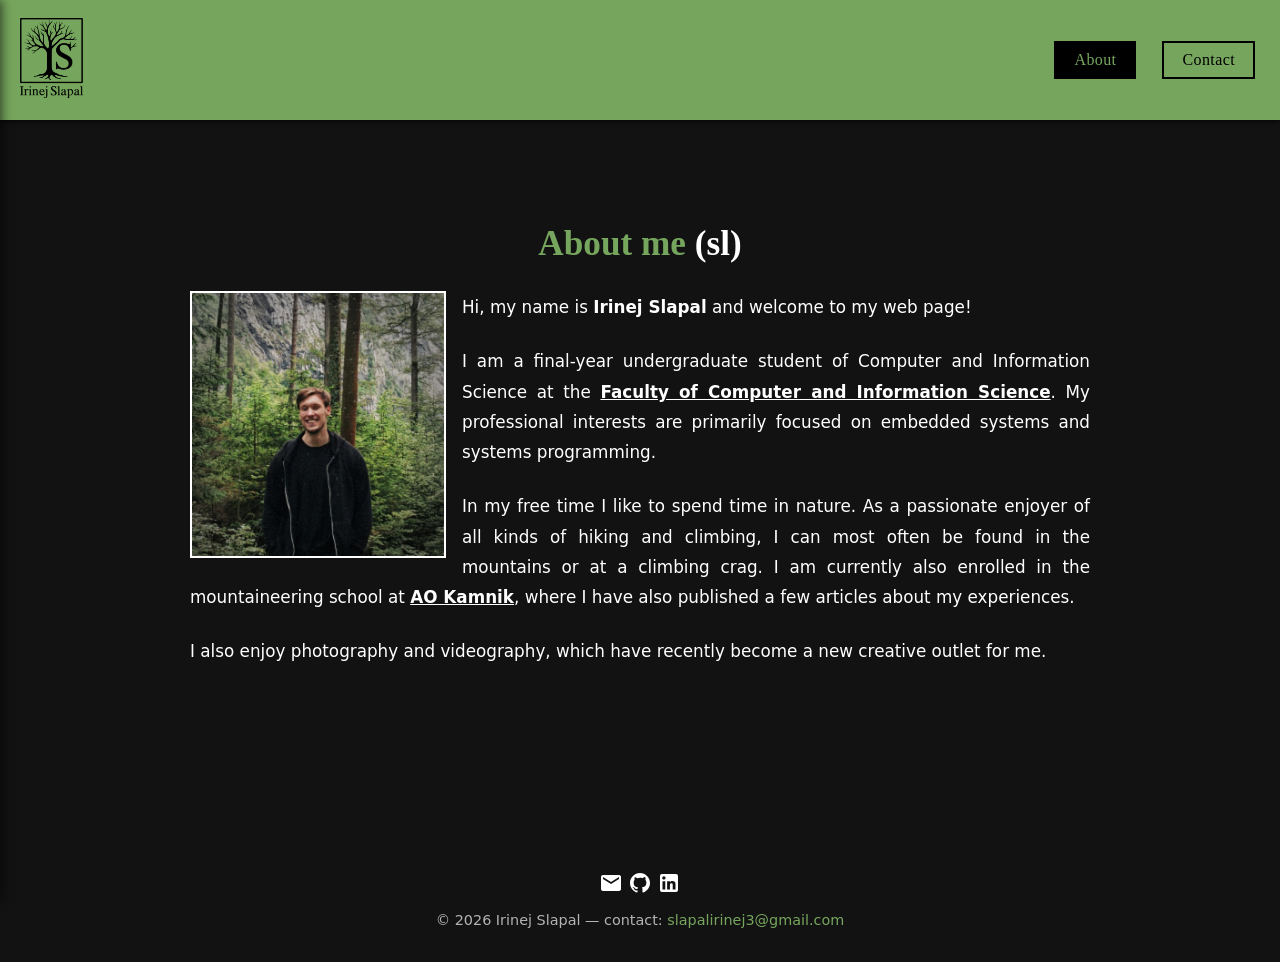
<file: index.html>
<!DOCTYPE html>
<html lang="en">
<head>
  <meta charset="UTF-8">
  <meta http-equiv="refresh" content="0; url=about.html">
  <title>Redirecting...</title>
  <script>
    // Fallback in case meta refresh doesn't work
    window.location.href = "about.html";
  </script>
</head>
<body>
  <p>If you are not redirected automatically, <a href="about.html">click here</a>.</p>
</body>
</html>
</file>
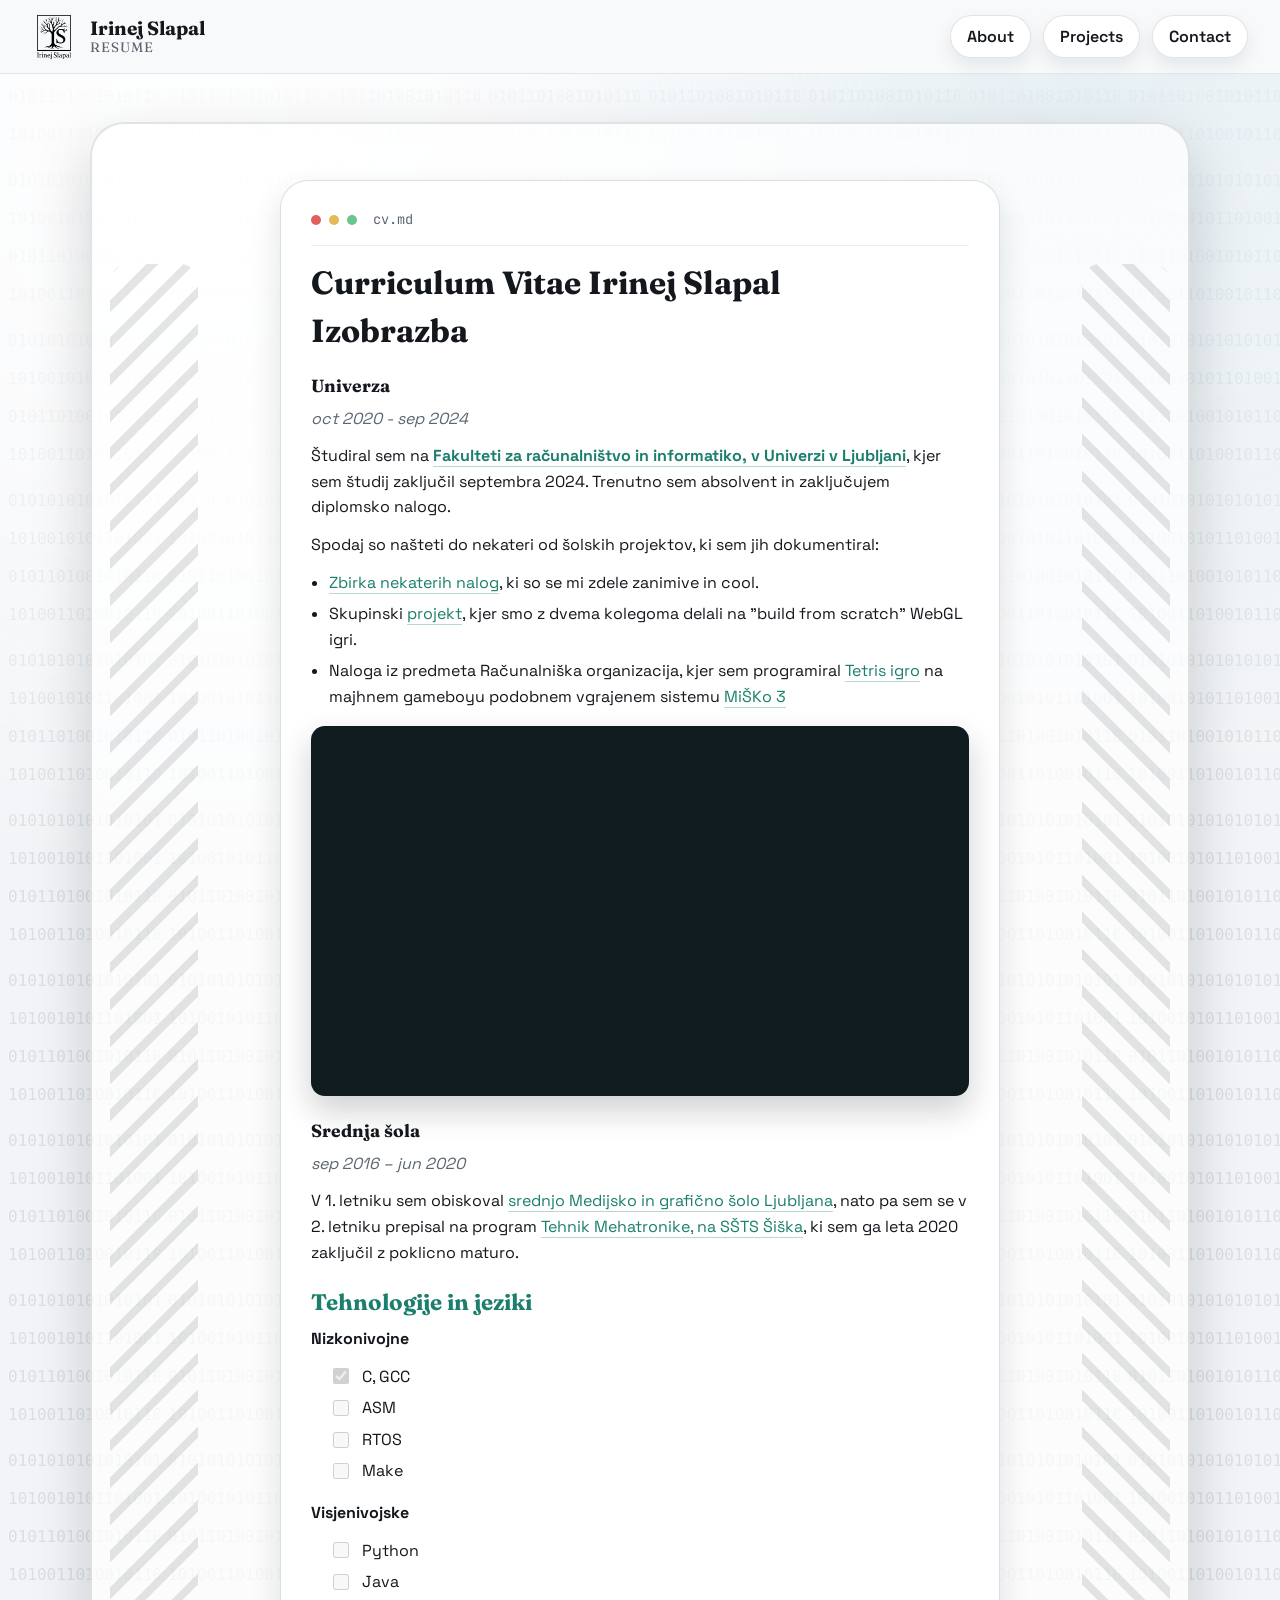
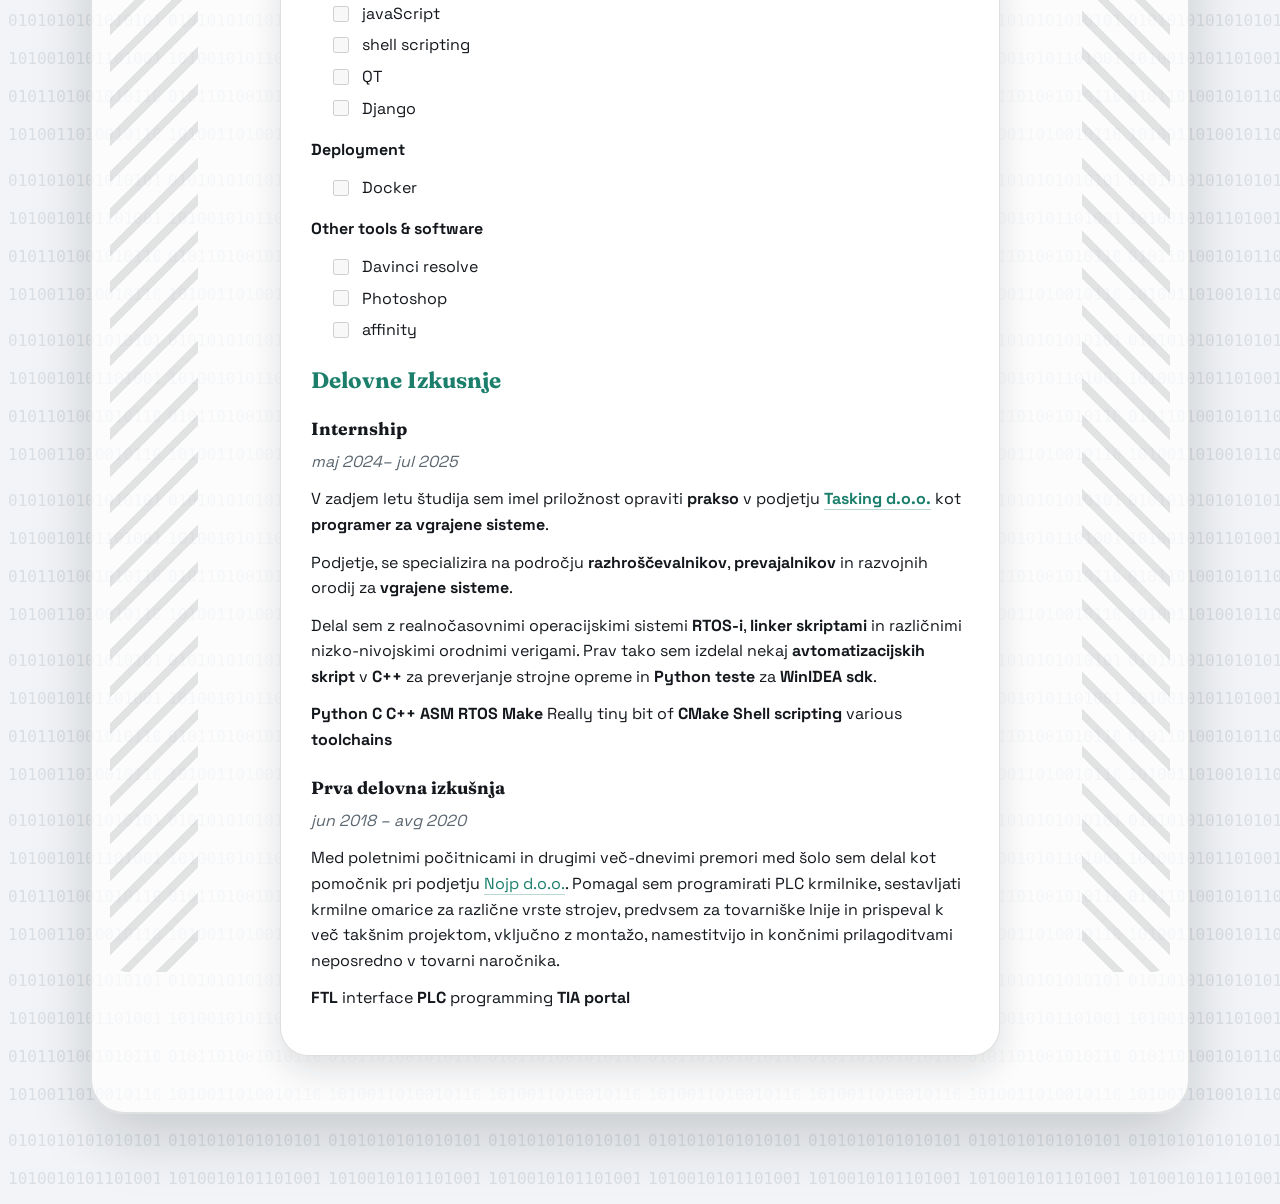
<file: newCV/index.html>
<!doctype html>
<html lang="en">
<head>
  <meta charset="UTF-8">
  <meta name="viewport" content="width=device-width, initial-scale=1.0">
  <title>Resume | Irinej Slapal</title>
  <link rel="stylesheet" href="style.css">
</head>
<body>
  <header class="topbar">
    <div class="brand">
      <img src="../assets/tree_logo4.png" alt="Logo" class="logo">
      <div class="brand-text">
        <span class="brand-title">Irinej Slapal</span>
        <span class="brand-subtitle">Resume</span>
      </div>
    </div>
    <nav class="nav">
      <a class="nav-btn" href="../about.html">About</a>
      <a class="nav-btn" href="../projects.html">Projects</a>
      <a class="nav-btn" href="../contact.html">Contact</a>
    </nav>
  </header>

  <main class="page">
    <section class="frame">
      <div class="md-card">
        <div class="md-toolbar">
          <span class="dot dot-red"></span>
          <span class="dot dot-yellow"></span>
          <span class="dot dot-green"></span>
          <span class="md-name">cv.md</span>
        </div>
        <article id="md-rendered" class="md-content" data-source="cv.md">
          <p class="md-loading">Loading cv.md...</p>
        </article>
      </div>
    </section>
  </main>

  <script src="app.js"></script>
</body>
</html>
</file>
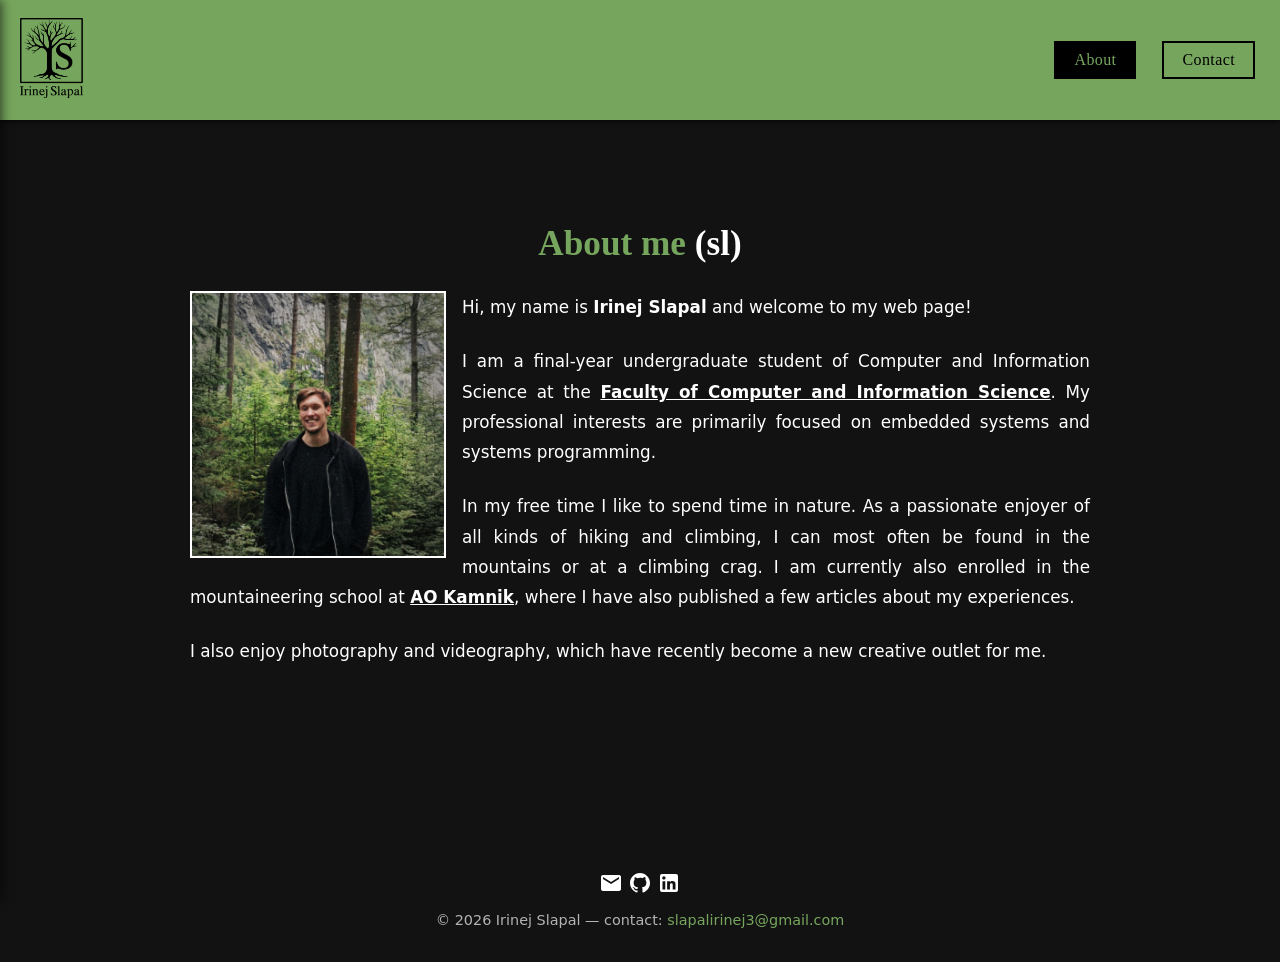
<file: about.html>
<!DOCTYPE html>
<html lang="en">
<head>
  <meta charset="UTF-8">
  <meta name="viewport" content="width=device-width, initial-scale=1.0">
  <title>About Me</title>
  <link rel="stylesheet" href="css/style.css">
</head>
<body>
<header>
  <div class="hamburger-menu" id="menuToggle">
    <img src="assets/hamburger3.png" alt="menu icon">
  </div>
  <div class="brand">
    <a href="about.html">
      <img src="assets/tree_logo4.png" alt="Logo" class="logo">
    </a>
  </div>
  <nav class="desktop-nav">
    <a href="about.html" class="nav-btn active">About</a>
    <a href="contact.html" class="nav-btn">Contact</a>
  </nav>
</header>

  <!-- Mobile sidebar -->
  <nav class="sidebar">
    <a href="about.html" class="nav-link active">About</a>
    <a href="contact.html" class="nav-link">Contact</a>
  </nav>

  <div class="sidebar-overlay" id="sidebarOverlay"></div>

  <main class="about">
  <section class="about-article">

  <div class="about-title-row">
    <h1>About me<a class="lang-toggle" href="omeni.html">  (sl)</a></h1>
  </div>
      <img src="assets/about_me.jpg" alt="Me" class="float-left"> 
<p>Hi, my name is <strong>Irinej Slapal</strong> and welcome to my web page!</p>

<p>
I am a final-year undergraduate student of Computer and Information Science at the
<a href="https://www.fri.uni-lj.si/sl" class="external"><strong>Faculty of Computer and Information Science</strong></a>.
My professional interests are primarily focused on embedded systems and systems programming.
</p>

<p>
In my free time I like to spend time in nature. As a passionate enjoyer of all kinds of hiking and climbing, I can most often be found in the mountains or at a climbing crag. I am currently also enrolled in the mountaineering school at
<a href="https://aokamnik.si/prispevki/" class="external"><strong>AO Kamnik</strong></a>, where I have also published a few articles about my experiences.</p>
<p>I also enjoy photography and videography, which have recently become a new creative outlet for me.
</p>

  </section>
</main>

<footer>
  <div class="footer-content">
    <div class="footer-links">
      <a href="mailto:slapalirinej3@gmail.com" class="external_icon" aria-label="Email">
        <svg width="24" height="24" viewBox="0 0 24 24" fill="currentColor">
          <path d="M20 4H4c-1.1 0-2 .9-2 2v12c0 1.1.9 2 2 2h16c1.1 0 2-.9 2-2V6c0-1.1-.9-2-2-2zm0 4l-8 5-8-5V6l8 5 8-5v2z"/>
        </svg>
      </a>
      <a href="https://github.com/irislapa" target="_blank" class="external_icon" rel="noopener noreferrer" aria-label="GitHub">
        <svg width="24" height="24" viewBox="0 0 24 24" fill="currentColor">
          <path d="M12 2C6.477 2 2 6.477 2 12c0 4.42 2.865 8.17 6.839 9.49.5.092.682-.217.682-.482 0-.237-.008-.866-.013-1.7-2.782.603-3.369-1.34-3.369-1.34-.454-1.156-1.11-1.463-1.11-1.463-.908-.62.069-.608.069-.608 1.003.07 1.531 1.03 1.531 1.03.892 1.529 2.341 1.087 2.91.831.092-.646.35-1.086.636-1.336-2.22-.253-4.555-1.11-4.555-4.943 0-1.091.39-1.984 1.029-2.683-.103-.253-.446-1.27.098-2.647 0 0 .84-.269 2.75 1.025A9.578 9.578 0 0112 6.836c.85.004 1.705.114 2.504.336 1.909-1.294 2.747-1.025 2.747-1.025.546 1.377.203 2.394.1 2.647.64.699 1.028 1.592 1.028 2.683 0 3.842-2.339 4.687-4.566 4.935.359.309.678.919.678 1.852 0 1.336-.012 2.415-.012 2.743 0 .267.18.578.688.48C19.138 20.167 22 16.418 22 12c0-5.523-4.477-10-10-10z"/>
        </svg>
      </a>
      <a href="https://linkedin.com/in/irinej-slapal-aa5664302/" class="external_icon" target="_blank" rel="noopener noreferrer" aria-label="LinkedIn">
        <svg width="24" height="24" viewBox="0 0 24 24" fill="currentColor">
          <path d="M19 3a2 2 0 0 1 2 2v14a2 2 0 0 1-2 2H5a2 2 0 0 1-2-2V5a2 2 0 0 1 2-2h14m-.5 15.5v-5.3a3.26 3.26 0 0 0-3.26-3.26c-.85 0-1.84.52-2.32 1.3v-1.11h-2.79v8.37h2.79v-4.93c0-.77.62-1.4 1.39-1.4a1.4 1.4 0 0 1 1.4 1.4v4.93h2.79M6.88 8.56a1.68 1.68 0 0 0 1.68-1.68c0-.93-.75-1.69-1.68-1.69a1.69 1.69 0 0 0-1.69 1.69c0 .93.76 1.68 1.69 1.68m1.39 9.94v-8.37H5.5v8.37h2.77z"/>
        </svg>
      </a>
    </div>
  </div>
  <p>© 2026 Irinej Slapal — contact: <a href="mailto:slapalirinej3@gmail.com">slapalirinej3@gmail.com</a></p>
</footer>

  <script>
    document.addEventListener("DOMContentLoaded", function() {
      const menuToggle = document.getElementById("menuToggle");
      const sidebar = document.querySelector(".sidebar");
  
      // Toggle menu when hamburger is clicked
      menuToggle.addEventListener("click", () => {
        sidebar.classList.toggle("active");
      });

      // Close menu when clicking the green background (not on a link)
      sidebar.addEventListener("click", (e) => {
        // Only close if clicking the sidebar itself, not a link
        if (e.target === sidebar) {
          sidebar.classList.remove("active");
        }
      });
    });
  </script>
</body>
</html>
</file>
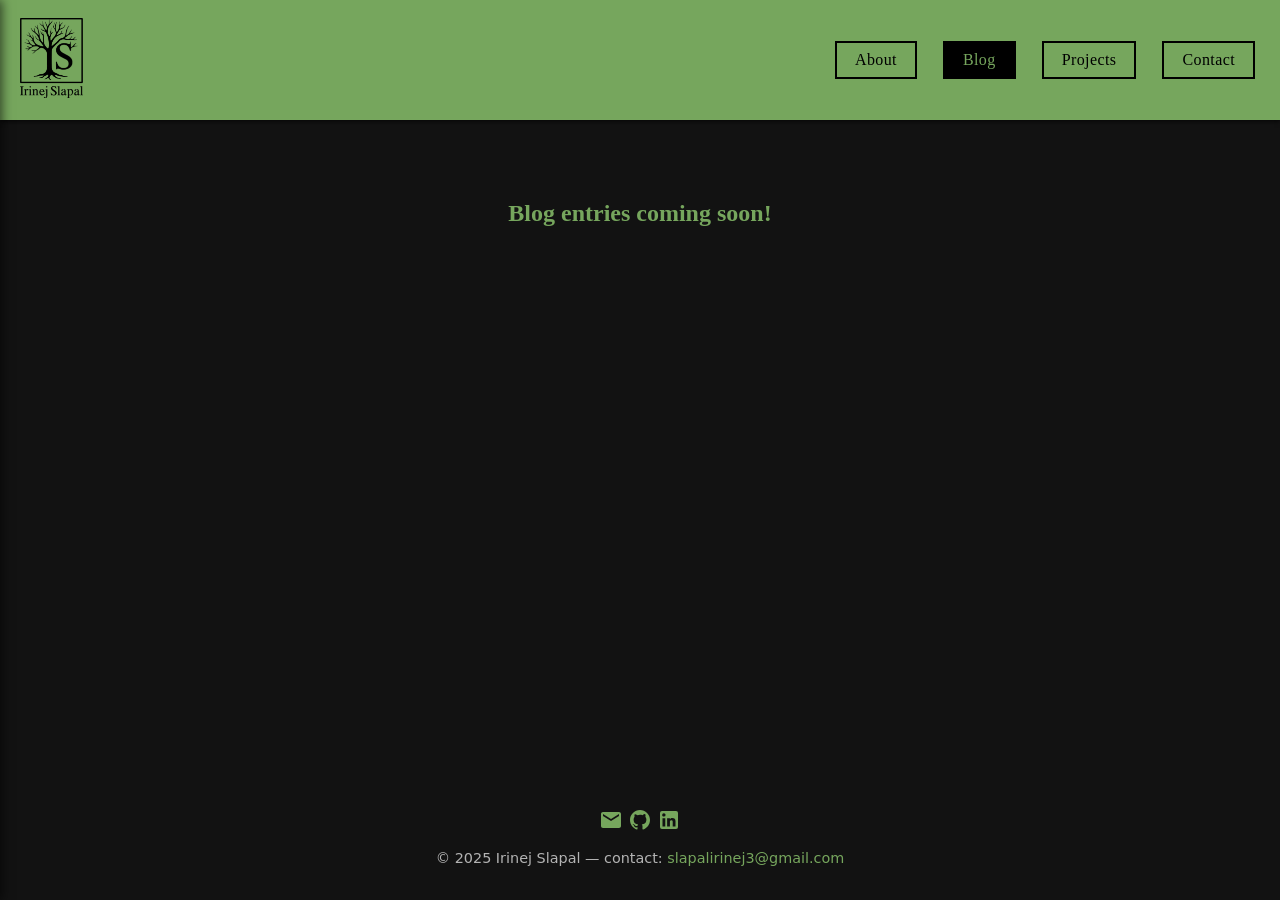
<file: blog.html>
<!DOCTYPE html>
<html lang="en">
<head>
  <meta charset="UTF-8">
  <meta name="viewport" content="width=device-width, initial-scale=1.0">
  <title>My Blog</title>
  <link rel="stylesheet" href="css/style.css">
</head>
<body>
<header>
  <div class="hamburger-menu" id="menuToggle">
    <img src="assets/hamburger3.png" alt="menu icon">
  </div>
  <div class="brand">
    <a href="about.html">
      <img src="assets/tree_logo4.png" alt="Logo" class="logo">
    </a>
  </div>
  <nav class="desktop-nav">
    <a href="about.html" class="nav-btn">About</a>
    <a href="blog.html" class="nav-btn active">Blog</a>
    <a href="projects.html" class="nav-btn">Projects</a>
    <a href="contact.html" class="nav-btn">Contact</a>
  </nav>
</header>
  
  <!-- Mobile sidebar -->
  <nav class="sidebar">
    <a href="about.html" class="nav-link">About</a>
    <a href="blog.html" class="nav-link active">Blog</a>
    <a href="projects.html" class="nav-link">Projects</a>
    <a href="contact.html" class="nav-link">Contact</a>
  </nav>
  <div class="sidebar-overlay" id="sidebarOverlay"></div>


  <main class="blog">
    <section id="blog">
      <h1>Blog entries coming soon!</h1>
    </section>
  </main>

<footer>
  <div class="footer-content">
    <div class="footer-links">
      <a href="mailto:slapalirinej3@gmail.com" aria-label="Email">
        <svg width="24" height="24" viewBox="0 0 24 24" fill="currentColor">
          <path d="M20 4H4c-1.1 0-2 .9-2 2v12c0 1.1.9 2 2 2h16c1.1 0 2-.9 2-2V6c0-1.1-.9-2-2-2zm0 4l-8 5-8-5V6l8 5 8-5v2z"/>
        </svg>
      </a>
      <a href="https://github.com/irislapa" target="_blank" rel="noopener noreferrer" aria-label="GitHub">
        <svg width="24" height="24" viewBox="0 0 24 24" fill="currentColor">
          <path d="M12 2C6.477 2 2 6.477 2 12c0 4.42 2.865 8.17 6.839 9.49.5.092.682-.217.682-.482 0-.237-.008-.866-.013-1.7-2.782.603-3.369-1.34-3.369-1.34-.454-1.156-1.11-1.463-1.11-1.463-.908-.62.069-.608.069-.608 1.003.07 1.531 1.03 1.531 1.03.892 1.529 2.341 1.087 2.91.831.092-.646.35-1.086.636-1.336-2.22-.253-4.555-1.11-4.555-4.943 0-1.091.39-1.984 1.029-2.683-.103-.253-.446-1.27.098-2.647 0 0 .84-.269 2.75 1.025A9.578 9.578 0 0112 6.836c.85.004 1.705.114 2.504.336 1.909-1.294 2.747-1.025 2.747-1.025.546 1.377.203 2.394.1 2.647.64.699 1.028 1.592 1.028 2.683 0 3.842-2.339 4.687-4.566 4.935.359.309.678.919.678 1.852 0 1.336-.012 2.415-.012 2.743 0 .267.18.578.688.48C19.138 20.167 22 16.418 22 12c0-5.523-4.477-10-10-10z"/>
        </svg>
      </a>
      <a href="https://linkedin.com/in/irinej-slapal-aa5664302/" target="_blank" rel="noopener noreferrer" aria-label="LinkedIn">
        <svg width="24" height="24" viewBox="0 0 24 24" fill="currentColor">
          <path d="M19 3a2 2 0 0 1 2 2v14a2 2 0 0 1-2 2H5a2 2 0 0 1-2-2V5a2 2 0 0 1 2-2h14m-.5 15.5v-5.3a3.26 3.26 0 0 0-3.26-3.26c-.85 0-1.84.52-2.32 1.3v-1.11h-2.79v8.37h2.79v-4.93c0-.77.62-1.4 1.39-1.4a1.4 1.4 0 0 1 1.4 1.4v4.93h2.79M6.88 8.56a1.68 1.68 0 0 0 1.68-1.68c0-.93-.75-1.69-1.68-1.69a1.69 1.69 0 0 0-1.69 1.69c0 .93.76 1.68 1.69 1.68m1.39 9.94v-8.37H5.5v8.37h2.77z"/>
        </svg>
      </a>
    </div>
  </div>
  <p>© 2025 Irinej Slapal — contact: <a href="mailto:slapalirinej3@gmail.com">slapalirinej3@gmail.com</a></p>
</footer>

  <script>
    document.addEventListener("DOMContentLoaded", function() {
      const menuToggle = document.getElementById("menuToggle");
      const sidebar = document.querySelector(".sidebar");
  
      // Toggle menu when hamburger is clicked
      menuToggle.addEventListener("click", () => {
        sidebar.classList.toggle("active");
      });

      // Close menu when clicking the green background (not on a link)
      sidebar.addEventListener("click", (e) => {
        // Only close if clicking the sidebar itself, not a link
        if (e.target === sidebar) {
          sidebar.classList.remove("active");
        }
      });
    });
  </script>

</body>
</html>
</file>
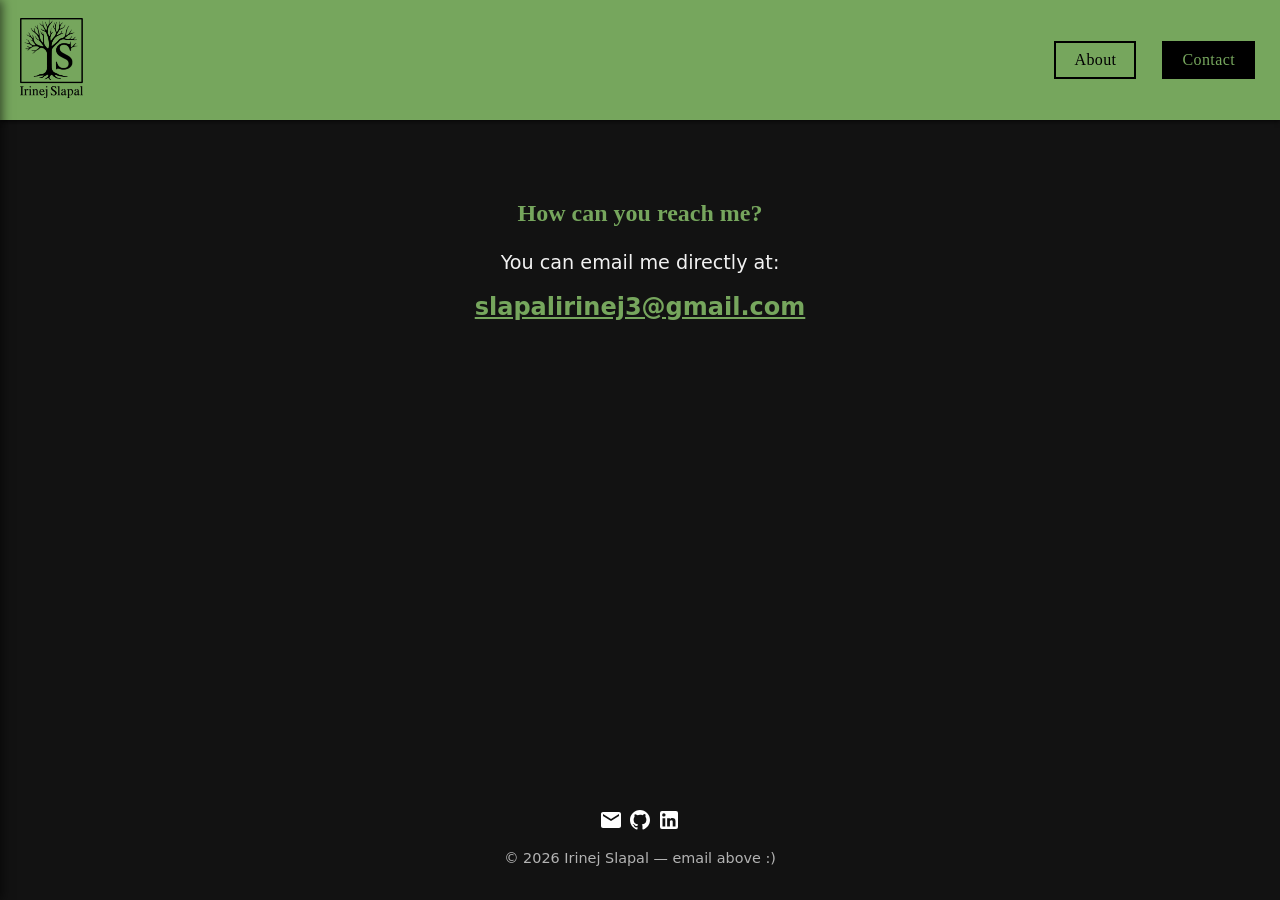
<file: contact.html>
<!DOCTYPE html>
<html lang="en">
<head>
  <meta charset="UTF-8">
  <meta name="viewport" content="width=device-width, initial-scale=1.0">
  <title>Email Me</title>
  <link rel="stylesheet" href="css/style.css">
</head>
<body>
<header>
  <div class="hamburger-menu" id="menuToggle">
    <img src="assets/hamburger3.png" alt="menu icon">
  </div>
  <div class="brand">
    <a href="about.html">
      <img src="assets/tree_logo4.png" alt="Logo" class="logo">
    </a>
  </div>
  <nav class="desktop-nav">
    <a href="about.html" class="nav-btn">About</a>
    <a href="contact.html" class="nav-btn active">Contact</a>
  </nav>
</header>

  <!-- Mobile sidebar -->
  <nav class="sidebar">
    <a href="about.html" class="nav-link">About</a>
    <a href="contact.html" class="nav-link active">Contact</a>
  </nav>
  
  <div class="sidebar-overlay" id="sidebarOverlay"></div>

  <main class="contacts">
  <section id="contacts">
    <h1>How can you reach me?</h1>
    <p>You can email me directly at:</p>
    <p><a href="mailto:slapalirinej3@gmail.com">slapalirinej3@gmail.com</a></p>
  </section>
</main>


<footer>
  <div class="footer-content">
    <div class="footer-links">
      <a href="mailto:slapalirinej3@gmail.com" class="external_icon" aria-label="Email">
        <svg width="24" height="24" viewBox="0 0 24 24" fill="currentColor">
          <path d="M20 4H4c-1.1 0-2 .9-2 2v12c0 1.1.9 2 2 2h16c1.1 0 2-.9 2-2V6c0-1.1-.9-2-2-2zm0 4l-8 5-8-5V6l8 5 8-5v2z"/>
        </svg>
      </a>
      <a href="https://github.com/irislapa" target="_blank" class="external_icon" rel="noopener noreferrer" aria-label="GitHub">
        <svg width="24" height="24" viewBox="0 0 24 24" fill="currentColor">
          <path d="M12 2C6.477 2 2 6.477 2 12c0 4.42 2.865 8.17 6.839 9.49.5.092.682-.217.682-.482 0-.237-.008-.866-.013-1.7-2.782.603-3.369-1.34-3.369-1.34-.454-1.156-1.11-1.463-1.11-1.463-.908-.62.069-.608.069-.608 1.003.07 1.531 1.03 1.531 1.03.892 1.529 2.341 1.087 2.91.831.092-.646.35-1.086.636-1.336-2.22-.253-4.555-1.11-4.555-4.943 0-1.091.39-1.984 1.029-2.683-.103-.253-.446-1.27.098-2.647 0 0 .84-.269 2.75 1.025A9.578 9.578 0 0112 6.836c.85.004 1.705.114 2.504.336 1.909-1.294 2.747-1.025 2.747-1.025.546 1.377.203 2.394.1 2.647.64.699 1.028 1.592 1.028 2.683 0 3.842-2.339 4.687-4.566 4.935.359.309.678.919.678 1.852 0 1.336-.012 2.415-.012 2.743 0 .267.18.578.688.48C19.138 20.167 22 16.418 22 12c0-5.523-4.477-10-10-10z"/>
        </svg>
      </a>
      <a href="https://linkedin.com/in/irinej-slapal-aa5664302/" class="external_icon" target="_blank" rel="noopener noreferrer" aria-label="LinkedIn">
        <svg width="24" height="24" viewBox="0 0 24 24" fill="currentColor">
          <path d="M19 3a2 2 0 0 1 2 2v14a2 2 0 0 1-2 2H5a2 2 0 0 1-2-2V5a2 2 0 0 1 2-2h14m-.5 15.5v-5.3a3.26 3.26 0 0 0-3.26-3.26c-.85 0-1.84.52-2.32 1.3v-1.11h-2.79v8.37h2.79v-4.93c0-.77.62-1.4 1.39-1.4a1.4 1.4 0 0 1 1.4 1.4v4.93h2.79M6.88 8.56a1.68 1.68 0 0 0 1.68-1.68c0-.93-.75-1.69-1.68-1.69a1.69 1.69 0 0 0-1.69 1.69c0 .93.76 1.68 1.69 1.68m1.39 9.94v-8.37H5.5v8.37h2.77z"/>
        </svg>
      </a>
    </div>
  </div>
  <p>© 2026 Irinej Slapal — email above :)</p>
</footer>


  <script>
    document.addEventListener("DOMContentLoaded", function() {
      const menuToggle = document.getElementById("menuToggle");
      const sidebar = document.querySelector(".sidebar");
  
      // Toggle menu when hamburger is clicked
      menuToggle.addEventListener("click", () => {
        sidebar.classList.toggle("active");
      });

      // Close menu when clicking the green background (not on a link)
      sidebar.addEventListener("click", (e) => {
        // Only close if clicking the sidebar itself, not a link
        if (e.target === sidebar) {
          sidebar.classList.remove("active");
        }
      });
    });
  </script>

</body>
</html>
</file>
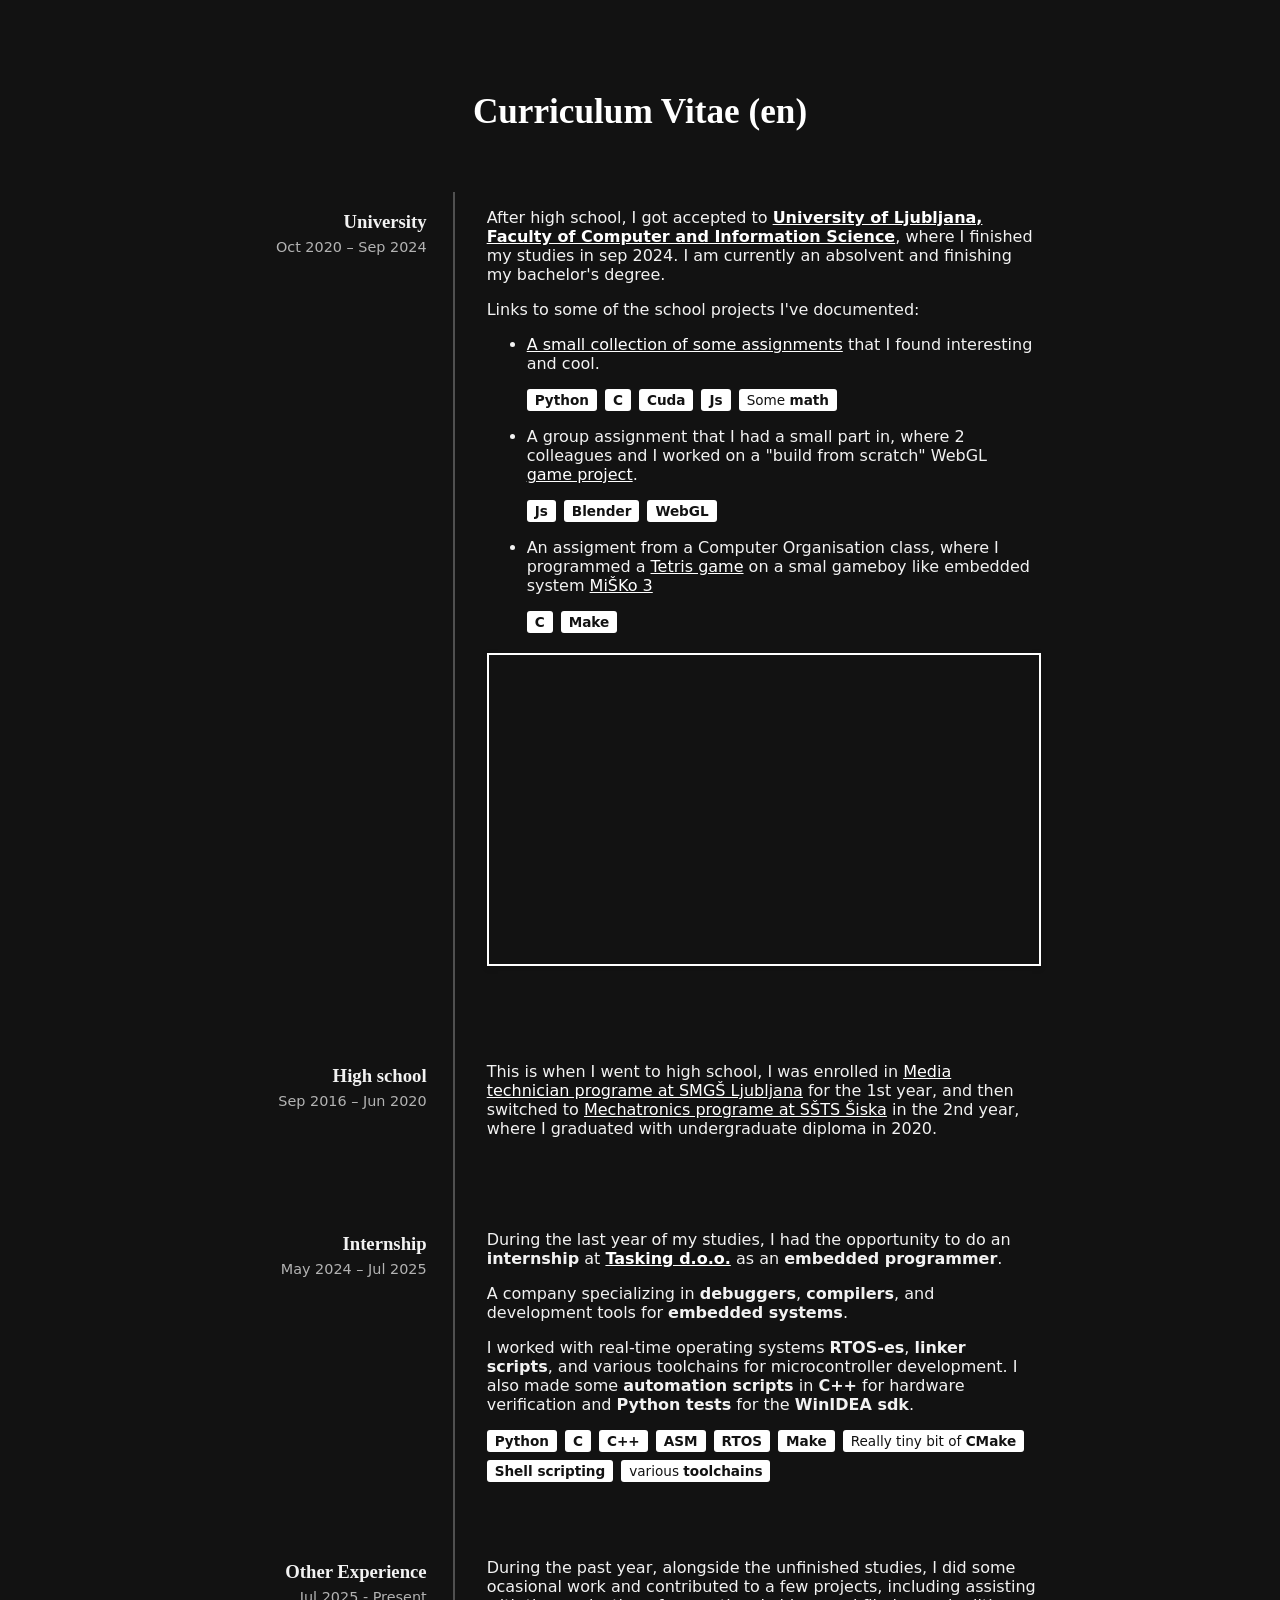
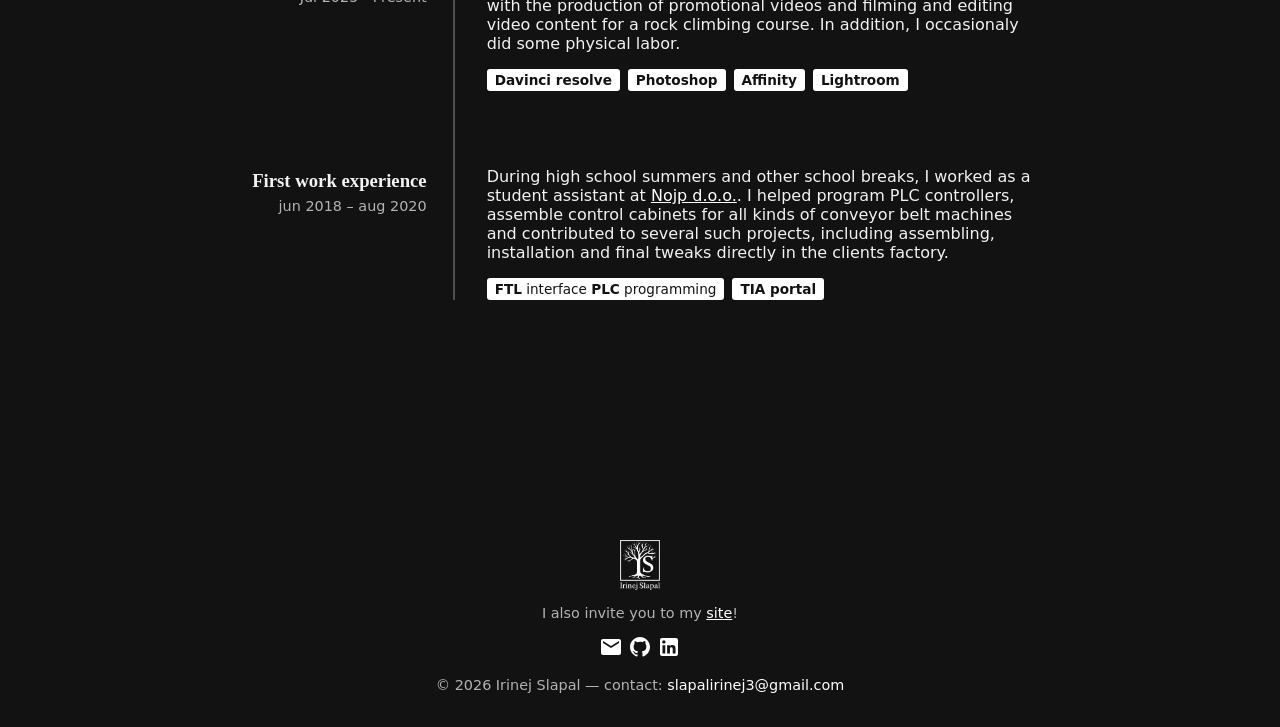
<file: cv-cs-en.html>
<!DOCTYPE html>
<html lang="en">
<head>
  <meta charset="UTF-8">
  <meta name="viewport" content="width=device-width, initial-scale=1.0">
  <title>Résumé</title>
  <link rel="stylesheet" href="css/style.css">
</head>
<body>

<main class="cv">

<div class="cv-title-row">
    <h1>Curriculum Vitae <a class="lang-toggle" href="cv-cs-sl.html">(en)</a></h1>
</div>
  <section class="cv-section">





    <div class="cv-item">
      <div class="cv-left">
          <h3>University</h3>
          <span class="cv-date">Oct 2020 – Sep 2024</span>
      </div>
      <div class="cv-right">
        <p>After high school, I got accepted to <a href="https://www.fri.uni-lj.si/sl" class="external"><strong>University of Ljubljana, Faculty of Computer and Information Science</strong></a>,
          where I finished my studies in sep 2024. I am currently an absolvent and finishing my bachelor's degree.</p>
        <p>Links to some of the school projects I've documented:</p>
        <ul>
          <li><a href="https://github.com/irislapa/fri-vss.git" class="external">A small collection of some assignments</a> that I found interesting and cool.</li>
          <div class="tags">
            <span class="tag"><strong>Python</strong></span>
            <span class="tag"><strong>C</strong></span>
            <span class="tag"><strong>Cuda</strong></span>
            <span class="tag"><strong>Js</strong></span>
            <span class="tag">Some <strong>math</strong></span>
          </div>
        </ul>
        <ul>
          <li> A group assignment that I had a small part in,
             where 2 colleagues and I worked on a "build from scratch" WebGL <a href="https://github.com/markloboda/Mansion-Of-Terror.git" class="external">game project</a>.</li>
          <div class="tags">
            <span class="tag"><strong>Js</strong></span>
            <span class="tag"><strong>Blender</strong></span>
            <span class="tag"><strong>WebGL</strong></span>
          </div>
        </ul>
        
        <ul>
          <li>An assigment from a Computer Organisation class, where I programmed a <a href="https://github.com/irislapa/misko3-tetris.git" class="external">Tetris game</a> 
            on a smal gameboy like embedded system <a href="https://github.com/mjankovec/MiSKo3" class="external">MiŠKo 3</a>

          <div class="tags">
            <span class="tag"><strong>C</strong></span>
            <span class="tag"><strong>Make</strong></span>
          </div>
          </li>
        </ul>
          <div class="video-container">
            <iframe width="560" height="315" src="https://www.youtube.com/embed/OU4xcbiVv8w?si=z2TmS62Z6PNBT75P" title="YouTube video player" frameborder="0" allow="accelerometer; autoplay; clipboard-write; encrypted-media; gyroscope; picture-in-picture; web-share" referrerpolicy="strict-origin-when-cross-origin" allowfullscreen></iframe>
          </div>   
      </div>
    </div> 
    <div class="cv-item">
      <div class="cv-left">
          <h3>High school</h3>
          <span class="cv-date">Sep 2016 – Jun 2020</span>
      </div>
      <div class="cv-right">
        <p>This is when I went to high school, I was enrolled in <a href="https://www.smgs.si/medijski-tehnik-2/" class="external">Media technician programe at SMGŠ Ljubljana</a> for the 1st year,
          and then switched to <a href="https://ssts.si/" class="external">Mechatronics programe at SŠTS Šiska</a> in the 2nd year, where I graduated with undergraduate diploma in 2020.</p>
      </div>
    </div>






    <div class="cv-item">
      <div class="cv-left">
          <h3>Internship</h3>
          <span class="cv-date"> May 2024 – Jul 2025</span>
      </div>
      <div class="cv-right">
        <p>During the last year of my studies, I had the opportunity to do an <strong>internship</strong> at <strong><a href="https://www.tasking.com" class="external">Tasking d.o.o.</a></strong> as an <strong>embedded programmer</strong>.</p>
        <p>A company specializing in <strong>debuggers</strong>, <strong>compilers</strong>, and development tools for <strong>embedded systems</strong>.</p>
        <p>I worked with real-time operating systems <strong>RTOS-es</strong>, <strong>linker scripts</strong>, and various toolchains for microcontroller development. 
          I also made some <strong>automation scripts</strong> in <strong>C++</strong> for hardware verification and <strong>Python tests</strong> for the <strong>WinIDEA sdk</strong>.</p>
          <div class="tags">
            <span class="tag"><strong>Python</strong></span>
            <span class="tag"><strong>C</strong></span>
            <span class="tag"><strong>C++</strong></span>
            <span class="tag"><strong>ASM</strong></span>
            <span class="tag"><strong>RTOS</strong></span>
            <span class="tag"><strong>Make</strong></span>
            <span class="tag">Really tiny bit of <strong>CMake</strong></span>
            <span class="tag"><strong>Shell scripting</strong></span>
            <span class="tag">various <strong>toolchains</strong></span>
          </div>
      </div>
    </div>


    <div class="cv-item">
      <div class="cv-left">
          <h3>Other Experience</h3>
          <span class="cv-date"> Jul 2025 - Present</span>
      </div>
      <div class="cv-right">
        <p> During the past year, alongside the unfinished studies, I did some ocasional work and contributed to a few projects, including assisting with the production of promotional videos and filming and editing video content for a rock climbing course. In addition, I occasionaly did some physical labor. </p>
          <div class="tags">
            <span class="tag"><strong>Davinci resolve</strong></span>
            <span class="tag"><strong>Photoshop</strong></span>
            <span class="tag"><strong>Affinity</strong></span>
            <span class="tag"><strong>Lightroom</strong></span>
          </div>
      </div>
    </div>


    <div class="cv-item">
      <div class="cv-left">
          <h3>First work experience</h3>
          <span class="cv-date">jun 2018 – aug 2020</span>
      </div>
      <div class="cv-right">
        <p>During high school summers and other school breaks, I worked as a student assistant 
        at <a href="https://nojp.net/" class="external" target="_blank" rel="noopener noreferrer">Nojp d.o.o.</a>. 
        I helped program PLC controllers, assemble control cabinets for all kinds of conveyor belt machines 
        and contributed to several such projects, including assembling, installation and final tweaks directly in the clients factory.</p>
          <div class="tags">
            <span class="tag"><strong>FTL</strong> interface <strong>PLC</strong> programming</span>
            <span class="tag"><strong>TIA portal</strong></span>
          </div>
      </div>
    </div>


    
  </section>

</main>


<footer class="cv-footer">

  <div class="brand-cv" style="display: flex; justify-content: center;">
    <a href="about.html" class="logo-link">
      <img src="assets/tree_logo4.png" alt="Logo" class="logo">
      <style>
        img {
            width: 50px; /* adjust as needed */
            margin-top: 20px;
            margin-bottom: 30px;
            justify-content: center;
            align-items: center;
            align-self: center;
            filter: brightness(0.7) invert(0.9); /* make it white-ish on dark bg */
            transition: filter 0.3s ease;
        }
        .logo-link {
          display: inline-block;
          width: 50px;
          height: 50px;
          -webkit-mask: url("assets/tree_logo4.png") no-repeat center / contain;
          mask: url("assets/tree_logo4.png") no-repeat center / contain;
          background-color: white; /* default color */
          transition: background-color 0.3s ease;
        }
        .logo-link:hover {
          background-color: var(--bright-tag-green); /* hover color */
        }
        .logo-link img{
          display: none; /* hide the <img> since we’re using it as a mask */
        }
      </style>
    </a>
  </div>
  <div class="footer-content">
    <p>I also invite you to my <a href="about.html" class="external">site</a>!</p>
    <div class="footer-links">
      <a href="mailto:slapalirinej3@gmail.com" class="external_icon" aria-label="Email">
        <svg width="24" height="24" viewBox="0 0 24 24" fill="currentColor">
          <path d="M20 4H4c-1.1 0-2 .9-2 2v12c0 1.1.9 2 2 2h16c1.1 0 2-.9 2-2V6c0-1.1-.9-2-2-2zm0 4l-8 5-8-5V6l8 5 8-5v2z"/>
        </svg>
      </a>
      <a href="https://github.com/irislapa" target="_blank" class="external_icon" rel="noopener noreferrer" aria-label="GitHub">
        <svg width="24" height="24" viewBox="0 0 24 24" fill="currentColor">
          <path d="M12 2C6.477 2 2 6.477 2 12c0 4.42 2.865 8.17 6.839 9.49.5.092.682-.217.682-.482 0-.237-.008-.866-.013-1.7-2.782.603-3.369-1.34-3.369-1.34-.454-1.156-1.11-1.463-1.11-1.463-.908-.62.069-.608.069-.608 1.003.07 1.531 1.03 1.531 1.03.892 1.529 2.341 1.087 2.91.831.092-.646.35-1.086.636-1.336-2.22-.253-4.555-1.11-4.555-4.943 0-1.091.39-1.984 1.029-2.683-.103-.253-.446-1.27.098-2.647 0 0 .84-.269 2.75 1.025A9.578 9.578 0 0112 6.836c.85.004 1.705.114 2.504.336 1.909-1.294 2.747-1.025 2.747-1.025.546 1.377.203 2.394.1 2.647.64.699 1.028 1.592 1.028 2.683 0 3.842-2.339 4.687-4.566 4.935.359.309.678.919.678 1.852 0 1.336-.012 2.415-.012 2.743 0 .267.18.578.688.48C19.138 20.167 22 16.418 22 12c0-5.523-4.477-10-10-10z"/>
        </svg>
      </a>
      <a href="https://linkedin.com/in/irinej-slapal-aa5664302/" class="external_icon" target="_blank" rel="noopener noreferrer" aria-label="LinkedIn">
        <svg width="24" height="24" viewBox="0 0 24 24" fill="currentColor">
          <path d="M19 3a2 2 0 0 1 2 2v14a2 2 0 0 1-2 2H5a2 2 0 0 1-2-2V5a2 2 0 0 1 2-2h14m-.5 15.5v-5.3a3.26 3.26 0 0 0-3.26-3.26c-.85 0-1.84.52-2.32 1.3v-1.11h-2.79v8.37h2.79v-4.93c0-.77.62-1.4 1.39-1.4a1.4 1.4 0 0 1 1.4 1.4v4.93h2.79M6.88 8.56a1.68 1.68 0 0 0 1.68-1.68c0-.93-.75-1.69-1.68-1.69a1.69 1.69 0 0 0-1.69 1.69c0 .93.76 1.68 1.69 1.68m1.39 9.94v-8.37H5.5v8.37h2.77z"/>
        </svg>
      </a>
    </div>
  </div>
  <p>© 2026 Irinej Slapal — contact: <a href="mailto:slapalirinej3@gmail.com" class="external_icon">slapalirinej3@gmail.com</a></p>
</footer>


  <script>
    document.addEventListener("DOMContentLoaded", function() {
      const menuToggle = document.getElementById("menuToggle");
      const sidebar = document.querySelector(".sidebar");
  
      // Toggle menu when hamburger is clicked
      menuToggle.addEventListener("click", () => {
        sidebar.classList.toggle("active");
      });

      // Close menu when clicking the green background (not on a link)
      sidebar.addEventListener("click", (e) => {
        // Only close if clicking the sidebar itself, not a link
        if (e.target === sidebar) {
          sidebar.classList.remove("active");
        }
      });
    });
  </script>
</body>
</html>
</file>
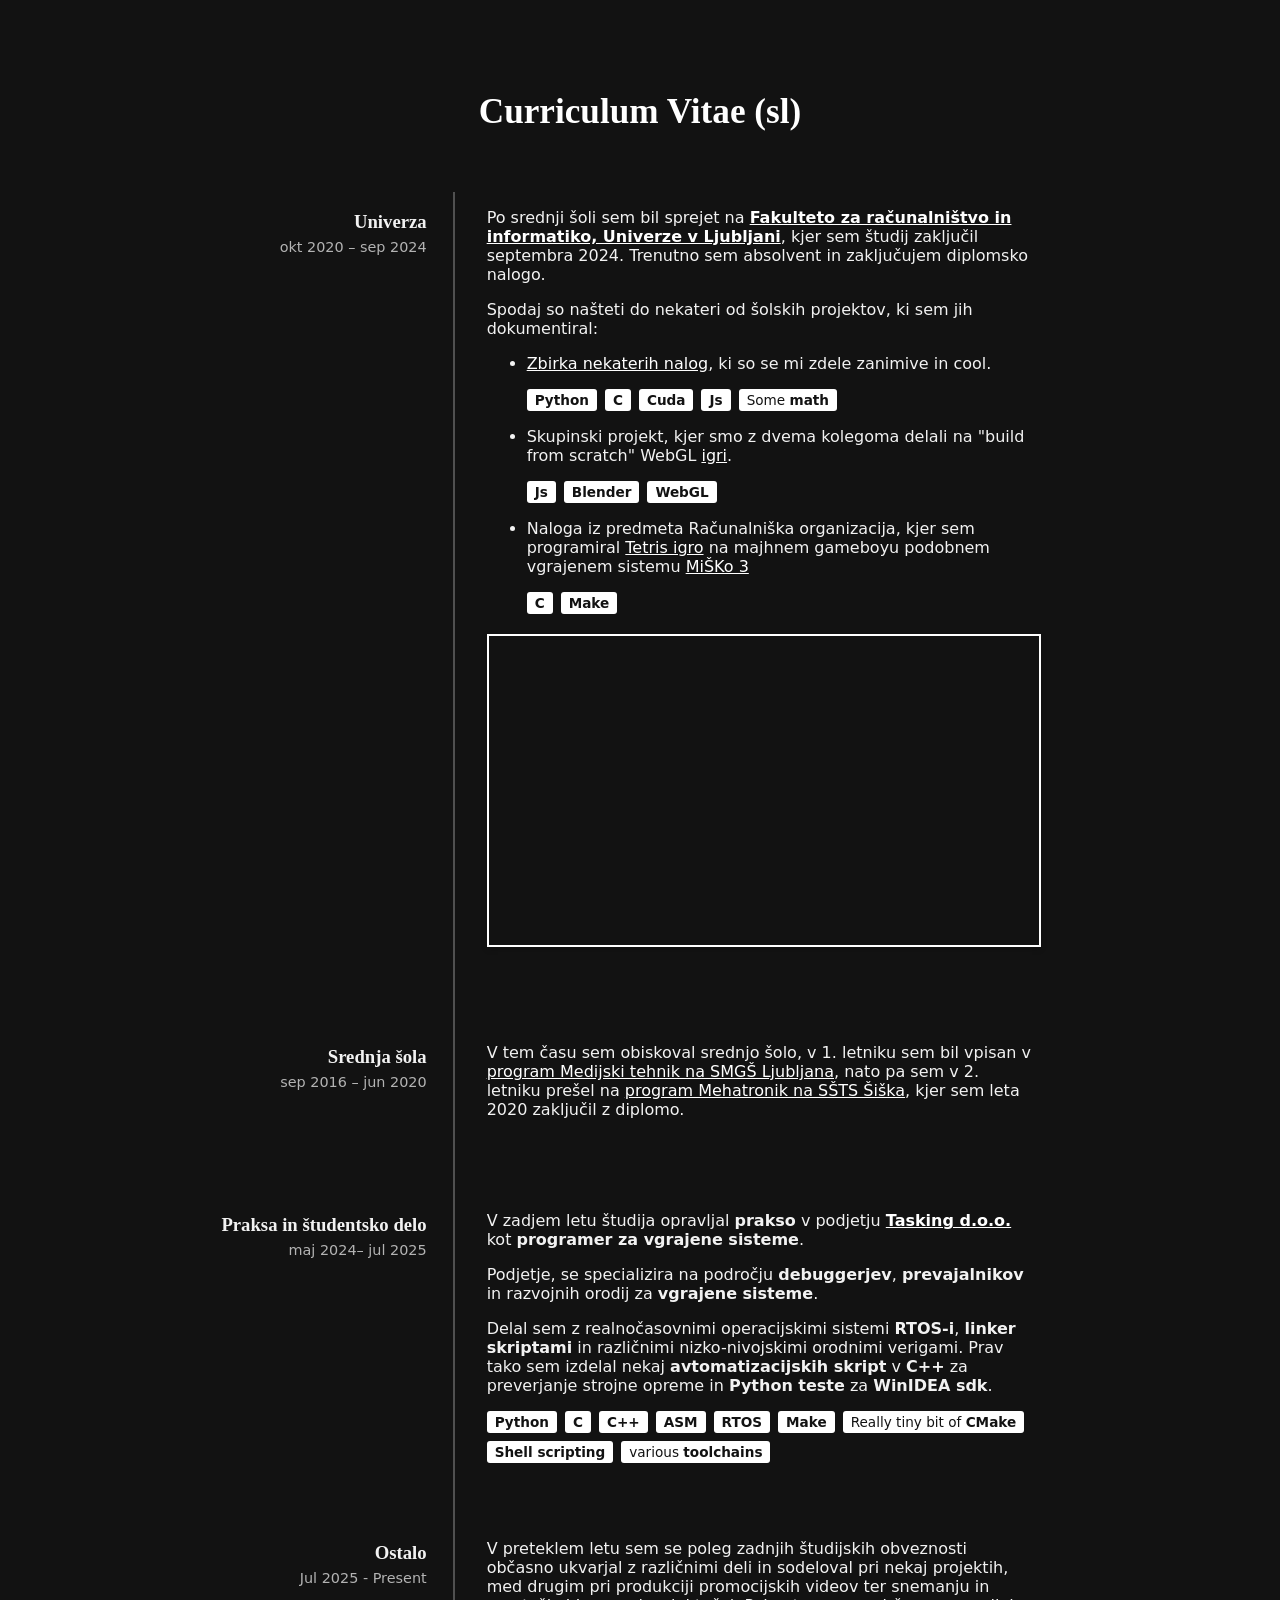
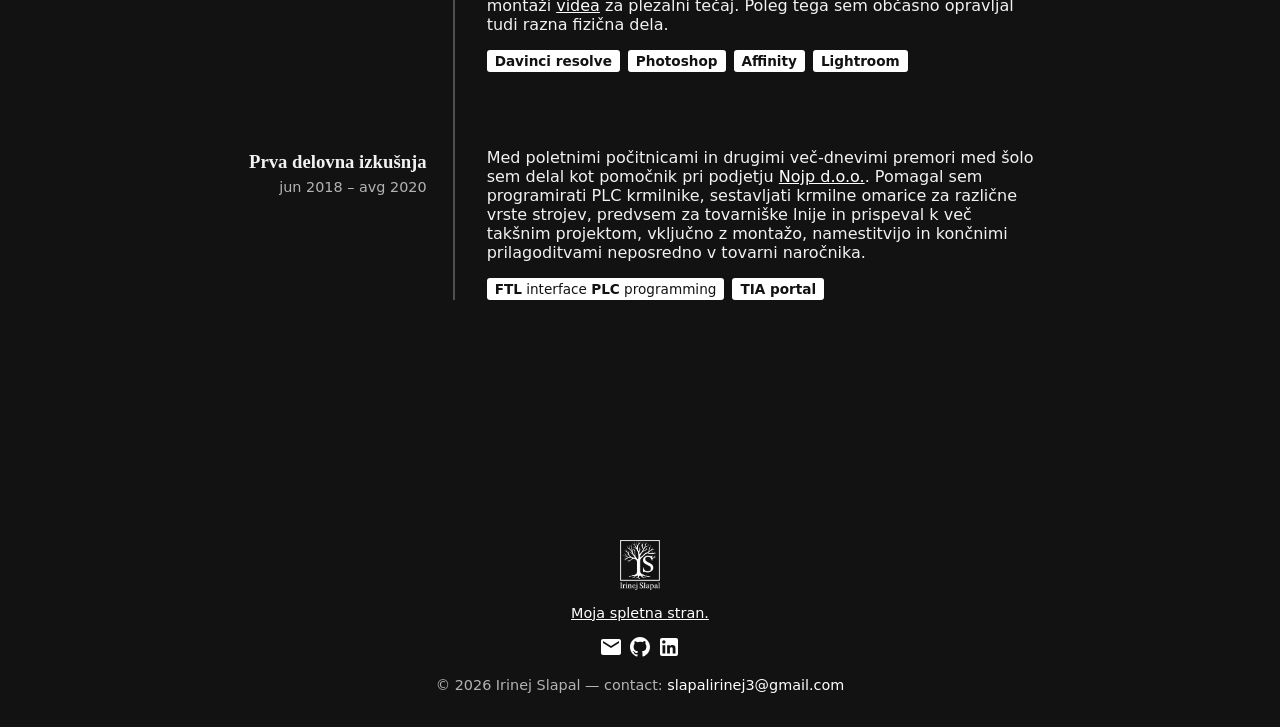
<file: cv-cs-sl.html>
<!DOCTYPE html>
<html lang="en">
<head>
  <meta charset="UTF-8">
  <meta name="viewport" content="width=device-width, initial-scale=1.0">
  <title>Résumé</title>
  <link rel="stylesheet" href="css/style.css">
</head>
<body>

<main class="cv">

<div class="cv-title-row">
    <h1>Curriculum Vitae <a class="lang-toggle" href="cv-cs-en.html">(sl)</a></h1>
</div>
  <section class="cv-section">

    <div class="cv-item">
      <div class="cv-left">
          <h3>Univerza</h3>
          <span class="cv-date">okt 2020 – sep 2024</span>
      </div>
      <div class="cv-right">
        
        <p>Po srednji šoli sem bil sprejet na <a href="https://www.fri.uni-lj.si/sl" class="external"><strong>Fakulteto za računalništvo in informatiko, Univerze v Ljubljani</strong></a>,
          kjer sem študij zaključil septembra 2024. Trenutno sem absolvent in zaključujem diplomsko nalogo.</p>
        <p>Spodaj so našteti do nekateri od šolskih projektov, ki sem jih dokumentiral:</p>
        <ul>
          <li><a href="https://github.com/irislapa/fri-vss.git" class="external">Zbirka nekaterih nalog</a>, ki so se mi zdele zanimive in cool.</li>
          <div class="tags">
            <span class="tag"><strong>Python</strong></span>
            <span class="tag"><strong>C</strong></span>
            <span class="tag"><strong>Cuda</strong></span>
            <span class="tag"><strong>Js</strong></span>
            <span class="tag">Some <strong>math</strong></span>
          </div>
        </ul>
        <ul>
          <li> Skupinski projekt, kjer smo z dvema kolegoma delali na "build from scratch" WebGL <a href="https://github.com/markloboda/Mansion-Of-Terror.git" class="external">igri</a>.</li>
          <div class="tags">
            <span class="tag"><strong>Js</strong></span>
            <span class="tag"><strong>Blender</strong></span>
            <span class="tag"><strong>WebGL</strong></span>
          </div>
        </ul>
        
        <ul>
          <li>Naloga iz predmeta Računalniška organizacija, kjer sem programiral <a href="https://github.com/irislapa/misko3-tetris.git" class="external">Tetris igro</a> 
            na majhnem gameboyu podobnem vgrajenem sistemu <a href="https://github.com/mjankovec/MiSKo3" class="external">MiŠKo 3</a>
          <div class="tags">
            <span class="tag"><strong>C</strong></span>
            <span class="tag"><strong>Make</strong></span>
          </div>
          </li>
        </ul>
          <div class="video-container">
            <iframe width="560" height="315" src="https://www.youtube.com/embed/OU4xcbiVv8w?si=z2TmS62Z6PNBT75P" title="YouTube video player" frameborder="0" allow="accelerometer; autoplay; clipboard-write; encrypted-media; gyroscope; picture-in-picture; web-share" referrerpolicy="strict-origin-when-cross-origin" allowfullscreen></iframe>
          </div>   
      </div>
    </div> 

    <div class="cv-item">
      <div class="cv-left">
          <h3>Srednja šola</h3>
          <span class="cv-date">sep 2016 – jun 2020</span>
      </div>
      <div class="cv-right">
        <p>V tem času sem obiskoval srednjo šolo, v 1. letniku sem bil vpisan v <a href="https://www.smgs.si/medijski-tehnik-2/" class="external">program Medijski tehnik na SMGŠ Ljubljana</a>,
          nato pa sem v 2. letniku prešel na <a href="https://ssts.si/" class="external">program Mehatronik na SŠTS Šiška</a>, kjer sem leta 2020 zaključil z diplomo.</p>
      </div>
    </div>

    <div class="cv-item">
      <div class="cv-left">
          <h3>Praksa in študentsko delo</h3>
          <span class="cv-date"> maj 2024– jul 2025</span>
      </div>
      <div class="cv-right">
        <p>V zadjem letu študija opravljal <strong>prakso</strong> v podjetju <strong><a href="https://www.tasking.com" class="external">Tasking d.o.o.</a></strong> kot <strong>programer za vgrajene sisteme</strong>.</p>
        <p>Podjetje, se specializira na področju <strong>debuggerjev</strong>, <strong>prevajalnikov</strong> in razvojnih orodij za <strong>vgrajene sisteme</strong>.</p>
        
        <p>Delal sem z realnočasovnimi operacijskimi sistemi <strong>RTOS-i</strong>, <strong>linker skriptami</strong> in različnimi nizko-nivojskimi orodnimi verigami. 
          Prav tako sem izdelal nekaj <strong>avtomatizacijskih skript</strong> v <strong>C++</strong> za preverjanje strojne opreme in <strong>Python teste</strong> za <strong>WinIDEA sdk</strong>.</p>
          <div class="tags">
            <span class="tag"><strong>Python</strong></span>
            <span class="tag"><strong>C</strong></span>
            <span class="tag"><strong>C++</strong></span>
            <span class="tag"><strong>ASM</strong></span>
            <span class="tag"><strong>RTOS</strong></span>
            <span class="tag"><strong>Make</strong></span>
            <span class="tag">Really tiny bit of <strong>CMake</strong></span>
            <span class="tag"><strong>Shell scripting</strong></span>
            <span class="tag">various <strong>toolchains</strong></span>
          </div>
      </div>
    </div>


    <div class="cv-item">
      <div class="cv-left">
          <h3>Ostalo</h3>
          <span class="cv-date"> Jul 2025 - Present</span>
      </div>
      <div class="cv-right">
        <p>V preteklem letu sem se poleg zadnjih študijskih obveznosti občasno ukvarjal z različnimi deli in sodeloval pri nekaj projektih, med drugim pri produkciji promocijskih videov ter snemanju in montaži <a href="https://www.youtube.com/watch?v=3TALnS9sTI8" class="external" target="_blank" rel="noopener noreferrer">videa</a> za plezalni tečaj. Poleg tega sem občasno opravljal tudi razna fizična dela.</p>
          <div class="tags">
            <span class="tag"><strong>Davinci resolve</strong></span>
            <span class="tag"><strong>Photoshop</strong></span>
            <span class="tag"><strong>Affinity</strong></span>
            <span class="tag"><strong>Lightroom</strong></span>
          </div>
      </div>
    </div>

    <div class="cv-item">
      <div class="cv-left">
          <h3>Prva delovna izkušnja</h3>
          <span class="cv-date">jun 2018 – avg 2020</span>
      </div>
      <div class="cv-right">
        <p>Med poletnimi počitnicami in drugimi več-dnevimi premori med šolo sem delal kot pomočnik 
        pri podjetju <a href="https://nojp.net/" class="external" target="_blank" rel="noopener noreferrer">Nojp d.o.o.</a>. 
        Pomagal sem programirati PLC krmilnike, sestavljati krmilne omarice za različne vrste strojev, predvsem za tovarniške lnije 
        in prispeval k več takšnim projektom, vključno z montažo, namestitvijo in končnimi prilagoditvami neposredno v tovarni naročnika.</p>
          <div class="tags">
            <span class="tag"><strong>FTL</strong> interface <strong>PLC</strong> programming</span>
            <span class="tag"><strong>TIA portal</strong></span>
          </div>
      </div>
    </div>

  </section>

</main>


<footer class="cv-footer">

  <div class="brand-cv" style="display: flex; justify-content: center;">
    <a href="about.html" class="logo-link">
      <img src="assets/tree_logo4.png" alt="Logo" class="logo">
      <style>
        img {
            width: 100px; /* adjust as needed */
            margin-top: 10px;
            margin-bottom: 30px;
            justify-content: center;
            align-items: center;
            align-self: center;
            filter: brightness(0.7) invert(0.9); /* make it white-ish on dark bg */
            transition: filter 0.3s ease;
        }
        .logo-link {
          display: inline-block;
          width: 50px;
          height: 50px;
          -webkit-mask: url("assets/tree_logo4.png") no-repeat center / contain;
          mask: url("assets/tree_logo4.png") no-repeat center / contain;
          background-color: white; /* default color */
          transition: background-color 0.3s ease;
        }
        .logo-link:hover {
          background-color: var(--bright-tag-green); /* hover color */
        }
        .logo-link img{
          display: none; /* hide the <img> since we’re using it as a mask */
        }
      </style>
    </a>
  </div>
  <div class="footer-content">
    <p><a href="about.html" class="external">Moja spletna stran.</a></p>
    <div class="footer-links">
      <a href="mailto:slapalirinej3@gmail.com" class="external_icon" aria-label="Email">
        <svg width="24" height="24" viewBox="0 0 24 24" fill="currentColor">
          <path d="M20 4H4c-1.1 0-2 .9-2 2v12c0 1.1.9 2 2 2h16c1.1 0 2-.9 2-2V6c0-1.1-.9-2-2-2zm0 4l-8 5-8-5V6l8 5 8-5v2z"/>
        </svg>
      </a>
      <a href="https://github.com/irislapa" target="_blank" class="external_icon" rel="noopener noreferrer" aria-label="GitHub">
        <svg width="24" height="24" viewBox="0 0 24 24" fill="currentColor">
          <path d="M12 2C6.477 2 2 6.477 2 12c0 4.42 2.865 8.17 6.839 9.49.5.092.682-.217.682-.482 0-.237-.008-.866-.013-1.7-2.782.603-3.369-1.34-3.369-1.34-.454-1.156-1.11-1.463-1.11-1.463-.908-.62.069-.608.069-.608 1.003.07 1.531 1.03 1.531 1.03.892 1.529 2.341 1.087 2.91.831.092-.646.35-1.086.636-1.336-2.22-.253-4.555-1.11-4.555-4.943 0-1.091.39-1.984 1.029-2.683-.103-.253-.446-1.27.098-2.647 0 0 .84-.269 2.75 1.025A9.578 9.578 0 0112 6.836c.85.004 1.705.114 2.504.336 1.909-1.294 2.747-1.025 2.747-1.025.546 1.377.203 2.394.1 2.647.64.699 1.028 1.592 1.028 2.683 0 3.842-2.339 4.687-4.566 4.935.359.309.678.919.678 1.852 0 1.336-.012 2.415-.012 2.743 0 .267.18.578.688.48C19.138 20.167 22 16.418 22 12c0-5.523-4.477-10-10-10z"/>
        </svg>
      </a>
      <a href="https://linkedin.com/in/irinej-slapal-aa5664302/" class="external_icon" target="_blank" rel="noopener noreferrer" aria-label="LinkedIn">
        <svg width="24" height="24" viewBox="0 0 24 24" fill="currentColor">
          <path d="M19 3a2 2 0 0 1 2 2v14a2 2 0 0 1-2 2H5a2 2 0 0 1-2-2V5a2 2 0 0 1 2-2h14m-.5 15.5v-5.3a3.26 3.26 0 0 0-3.26-3.26c-.85 0-1.84.52-2.32 1.3v-1.11h-2.79v8.37h2.79v-4.93c0-.77.62-1.4 1.39-1.4a1.4 1.4 0 0 1 1.4 1.4v4.93h2.79M6.88 8.56a1.68 1.68 0 0 0 1.68-1.68c0-.93-.75-1.69-1.68-1.69a1.69 1.69 0 0 0-1.69 1.69c0 .93.76 1.68 1.69 1.68m1.39 9.94v-8.37H5.5v8.37h2.77z"/>
        </svg>
      </a>
    </div>
  </div>
  <p>© 2026 Irinej Slapal — contact: <a href="mailto:slapalirinej3@gmail.com" class="external_icon">slapalirinej3@gmail.com</a></p>
</footer>


  <script>
    document.addEventListener("DOMContentLoaded", function() {
      const menuToggle = document.getElementById("menuToggle");
      const sidebar = document.querySelector(".sidebar");
  
      // Toggle menu when hamburger is clicked
      menuToggle.addEventListener("click", () => {
        sidebar.classList.toggle("active");
      });

      // Close menu when clicking the green background (not on a link)
      sidebar.addEventListener("click", (e) => {
        // Only close if clicking the sidebar itself, not a link
        if (e.target === sidebar) {
          sidebar.classList.remove("active");
        }
      });
    });
  </script>
</body>
</html>
</file>
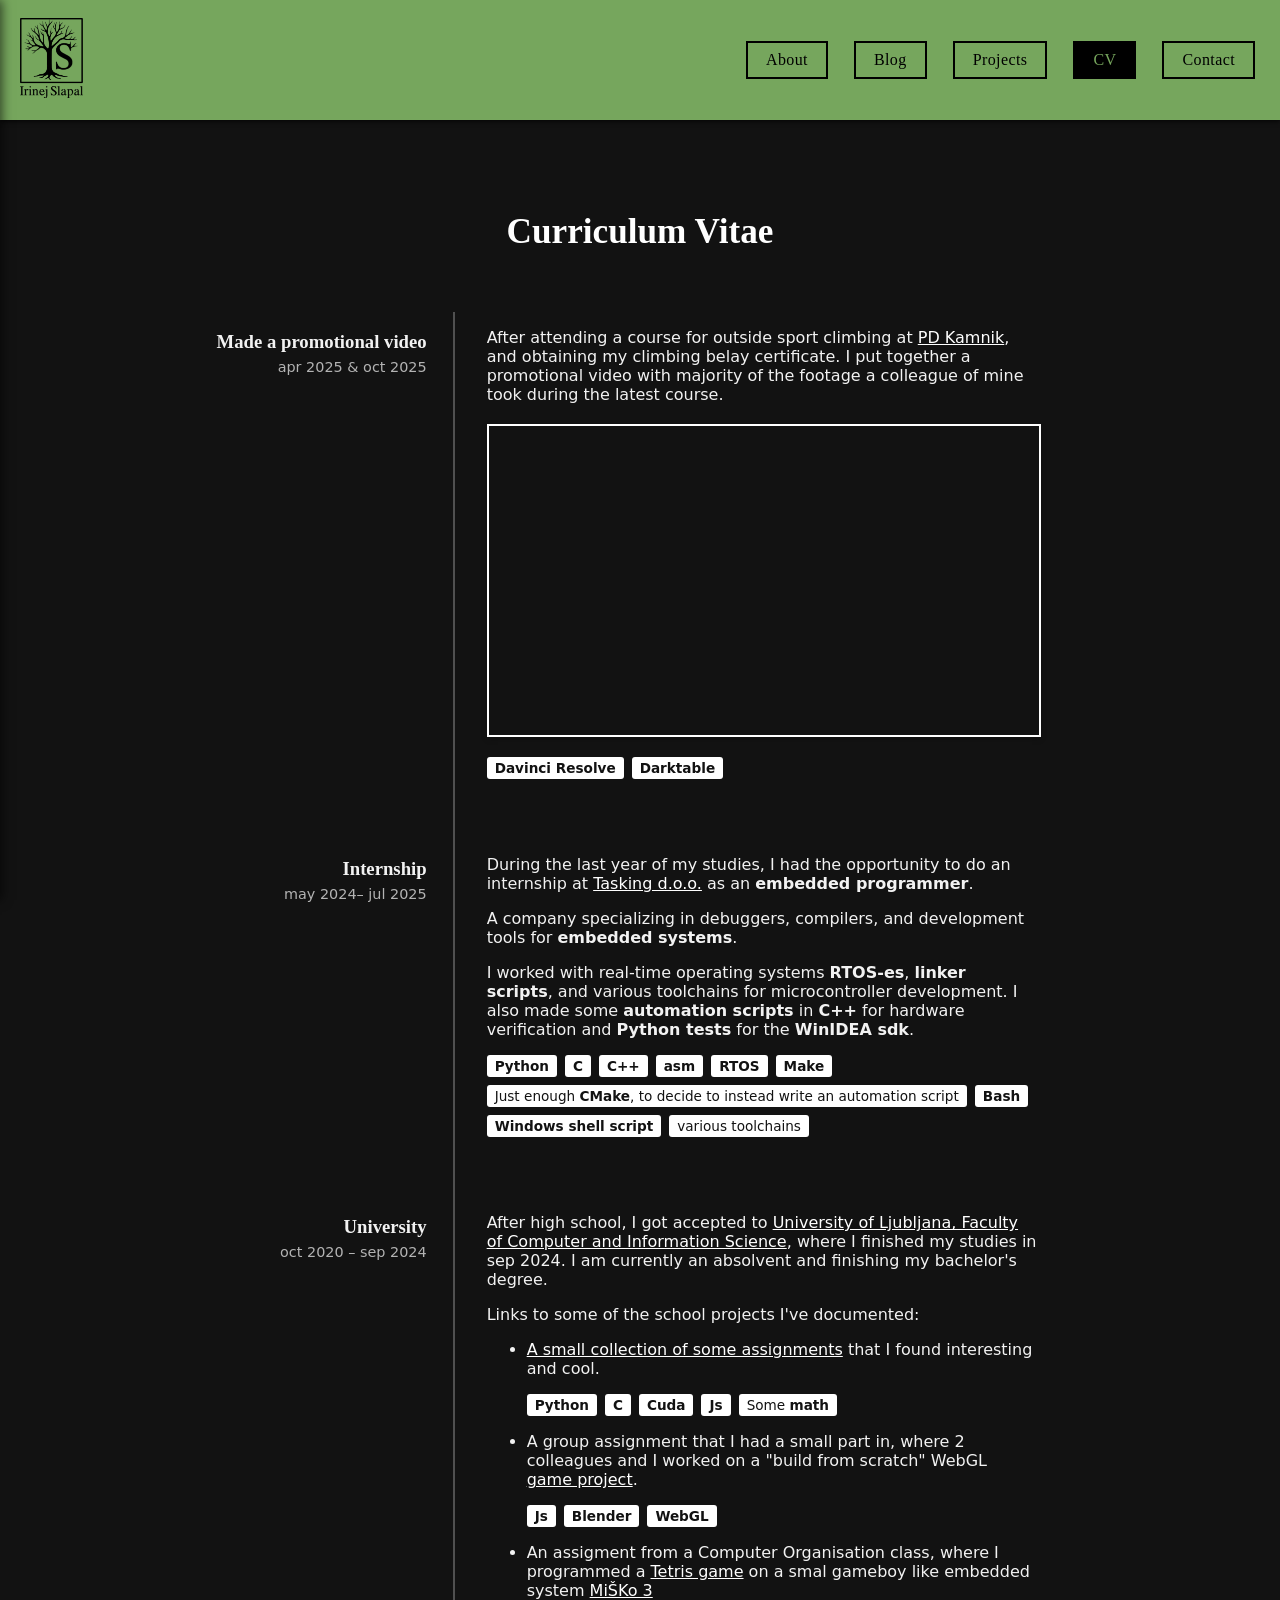
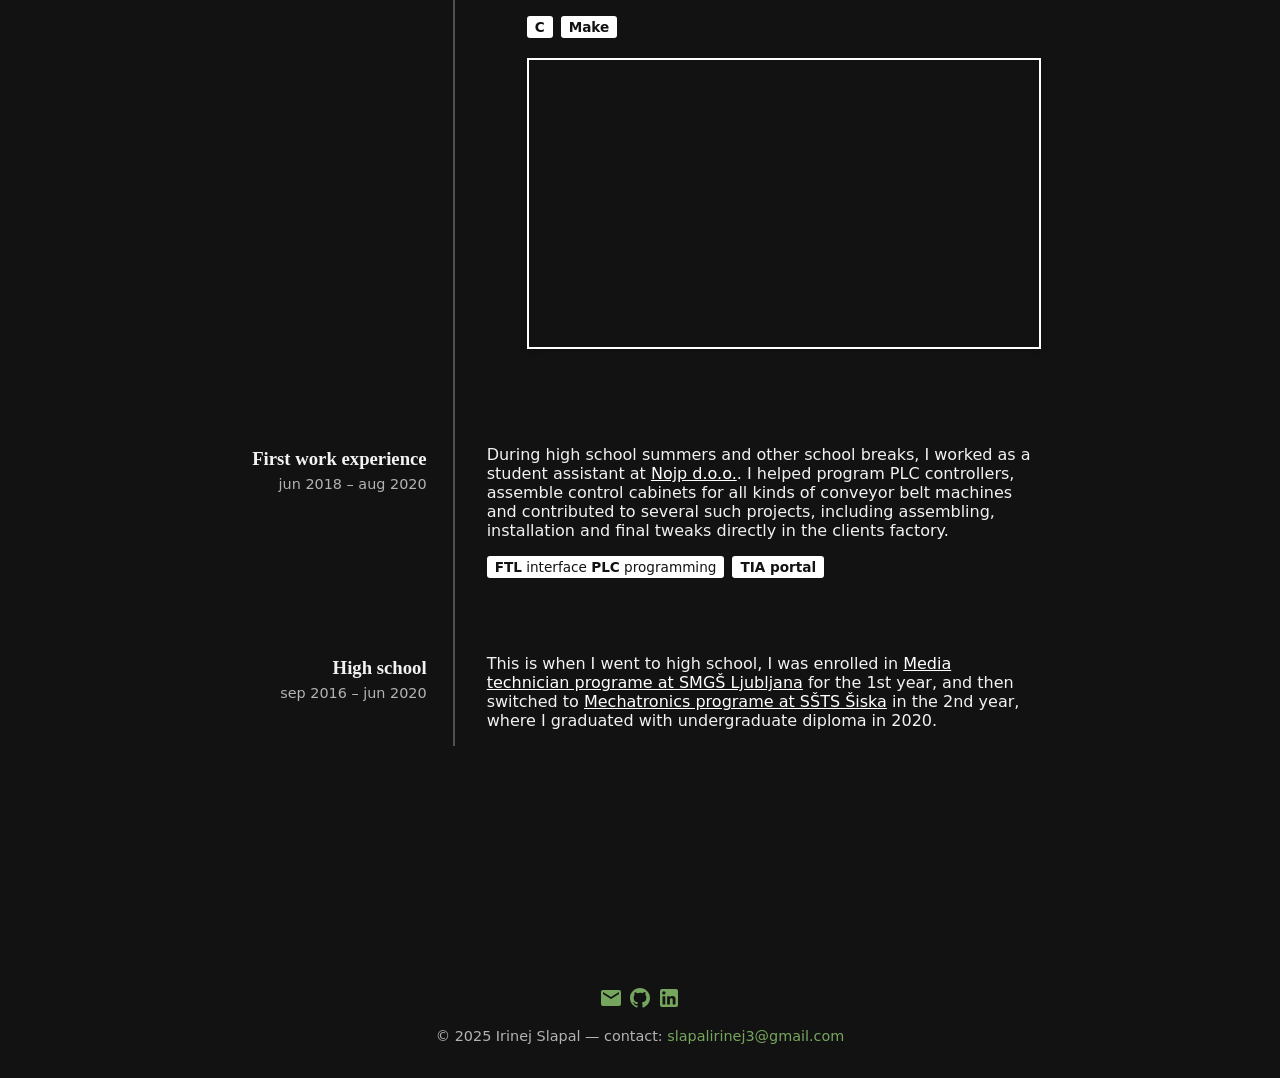
<file: cv.html>
<!DOCTYPE html>
<html lang="en">
<head>
  <meta charset="UTF-8">
  <meta name="viewport" content="width=device-width, initial-scale=1.0">
  <title>Résumé</title>
  <link rel="stylesheet" href="css/style.css">
</head>
<body>
<header>
  <div class="hamburger-menu" id="menuToggle">
    <img src="assets/hamburger3.png" alt="menu icon">
  </div>
  <div class="brand">
    <a href="about.html">
      <img src="assets/tree_logo4.png" alt="Logo" class="logo">
    </a>
  </div>
  <nav class="desktop-nav">
    <a href="about.html" class="nav-btn">About</a>
    <a href="blog.html" class="nav-btn">Blog</a>
    <a href="projects.html" class="nav-btn">Projects</a>
    <a href="cv.html" class="nav-btn active">CV</a>
    <a href="contact.html" class="nav-btn">Contact</a>
  </nav>
</header>

  <!-- Mobile sidebar -->
  <nav class="sidebar">
    <a href="about.html" class="nav-link">About</a>
    <a href="blog.html" class="nav-link">Blog</a>
    <a href="projects.html" class="nav-link">Projects</a>
    <a href="cv.html" class="nav-link active">CV</a>
    <a href="contact.html" class="nav-link">Contact</a>
    </a>
  </nav>
  
  <div class="sidebar-overlay" id="sidebarOverlay"></div>

<main class="cv">
    <h1>Curriculum Vitae</h1>
  <section class="cv-section">

    <div class="cv-item">
      <div class="cv-left">
          <h3>Made a promotional video</h3>
          <span class="cv-date">apr 2025 & oct 2025</span>
      </div>
      <div class="cv-right">
        <p>After attending a course for outside sport climbing at <a href="https://www.pd-kamnik.si" class="external">PD Kamnik</a>, and obtaining my climbing belay certificate.
           I put together a promotional video with majority of the footage a colleague of mine took during the latest course.</p>
       
      
        <div class="video-container">
          <iframe width="560" height="315" src="https://www.youtube.com/embed/ccg8dnRK_qo?si=k3oojqn4B7kKLJOc" title="YouTube video player" frameborder="0" allow="accelerometer; autoplay; clipboard-write; encrypted-media; gyroscope; picture-in-picture; web-share" referrerpolicy="strict-origin-when-cross-origin" allowfullscreen></iframe>
        </div>
          <div class="tags">
            <span class="tag"><strong>Davinci Resolve</strong></span>
            <span class="tag"><strong>Darktable</strong></span>
          </div>
      </div>
    </div>


    <div class="cv-item">
      <div class="cv-left">
          <h3>Internship</h3>
          <span class="cv-date"> may 2024– jul 2025</span>
      </div>
      <div class="cv-right">
        <p>During the last year of my studies, I had the opportunity to do an internship at <a href="https://www.tasking.com" class="external">Tasking d.o.o.</a> as an <strong>embedded programmer</strong>.</p>
        <p>A company specializing in debuggers, compilers, and development tools for <strong>embedded systems</strong>.</p>
        <p>I worked with real-time operating systems <strong>RTOS-es</strong>, <strong>linker scripts</strong>, and various toolchains for microcontroller development. 
          I also made some <strong>automation scripts</strong> in <strong>C++</strong> for hardware verification and <strong>Python tests</strong> for the <strong>WinIDEA sdk</strong>.</p>
          <div class="tags">
            <span class="tag"><strong>Python</strong></span>
            <span class="tag"><strong>C</strong></span>
            <span class="tag"><strong>C++</strong></span>
            <span class="tag"><strong>asm</strong></span>
            <span class="tag"><strong>RTOS</strong></span>
            <span class="tag"><strong>Make</strong></span>
            <span class="tag">Just enough <strong>CMake</strong>, to decide to instead write an automation script</span>
            <span class="tag"><strong>Bash</strong></span>
            <span class="tag"><strong>Windows shell script</strong></span>
            <span class="tag">various toolchains</span>
          </div>
      </div>
    </div>




    <div class="cv-item">
      <div class="cv-left">
          <h3>University</h3>
          <span class="cv-date">oct 2020 – sep 2024</span>
      </div>
      <div class="cv-right">
        <p>After high school, I got accepted to <a href="https://www.fri.uni-lj.si/sl" class="external">University of Ljubljana, Faculty of Computer and Information Science</a>,
          where I finished my studies in sep 2024. I am currently an absolvent and finishing my bachelor's degree.</p>
        <p>Links to some of the school projects I've documented:</p>
        <ul>
          <li><a href="https://github.com/irislapa/fri-vss.git" class="external">A small collection of some assignments</a> that I found interesting and cool.</li>
          <div class="tags">
            <span class="tag"><strong>Python</strong></span>
            <span class="tag"><strong>C</strong></span>
            <span class="tag"><strong>Cuda</strong></span>
            <span class="tag"><strong>Js</strong></span>
            <span class="tag">Some <strong>math</strong></span>
          </div>
        </ul>
        <ul>
          <li> A group assignment that I had a small part in,
             where 2 colleagues and I worked on a "build from scratch" WebGL <a href="https://github.com/markloboda/Mansion-Of-Terror.git" class="external">game project</a>.</li>
          <div class="tags">
            <span class="tag"><strong>Js</strong></span>
            <span class="tag"><strong>Blender</strong></span>
            <span class="tag"><strong>WebGL</strong></span>
          </div>
        </ul>
        
        <ul>
          <li>An assigment from a Computer Organisation class, where I programmed a <a href="https://github.com/irislapa/misko3-tetris.git" class="external">Tetris game</a> 
            on a smal gameboy like embedded system <a href="https://github.com/mjankovec/MiSKo3" class="external">MiŠKo 3</a>

          <div class="tags">
            <span class="tag"><strong>C</strong></span>
            <span class="tag"><strong>Make</strong></span>
          </div>
            <div class="video-container">
              <iframe width="560" height="315" src="https://www.youtube.com/embed/OU4xcbiVv8w?si=z2TmS62Z6PNBT75P" title="YouTube video player" frameborder="0" allow="accelerometer; autoplay; clipboard-write; encrypted-media; gyroscope; picture-in-picture; web-share" referrerpolicy="strict-origin-when-cross-origin" allowfullscreen></iframe>
            </div>   
          </li>
        </ul>
      </div>
    </div> 

    <div class="cv-item">
      <div class="cv-left">
          <h3>First work experience</h3>
          <span class="cv-date">jun 2018 – aug 2020</span>
      </div>
      <div class="cv-right">
        <p>During high school summers and other school breaks, I worked as a student assistant 
        at <a href="https://nojp.net/" class="external" target="_blank" rel="noopener noreferrer">Nojp d.o.o.</a>. 
        I helped program PLC controllers, assemble control cabinets for all kinds of conveyor belt machines 
        and contributed to several such projects, including assembling, installation and final tweaks directly in the clients factory.</p>
          <div class="tags">
            <span class="tag"><strong>FTL</strong> interface <strong>PLC</strong> programming</span>
            <span class="tag"><strong>TIA portal</strong></span>
          </div>
      </div>
    </div>

    <div class="cv-item">
      <div class="cv-left">
          <h3>High school</h3>
          <span class="cv-date">sep 2016 – jun 2020</span>
      </div>
      <div class="cv-right">
        <p>This is when I went to high school, I was enrolled in <a href="https://www.smgs.si/medijski-tehnik-2/" class="external">Media technician programe at SMGŠ Ljubljana</a> for the 1st year,
          and then switched to <a href="https://ssts.si/" class="external">Mechatronics programe at SŠTS Šiska</a> in the 2nd year, where I graduated with undergraduate diploma in 2020.</p>
      </div>
    </div>
  </section>

</main>


<footer>
  <div class="footer-content">
    <div class="footer-links">
      <a href="mailto:slapalirinej3@gmail.com" aria-label="Email">
        <svg width="24" height="24" viewBox="0 0 24 24" fill="currentColor">
          <path d="M20 4H4c-1.1 0-2 .9-2 2v12c0 1.1.9 2 2 2h16c1.1 0 2-.9 2-2V6c0-1.1-.9-2-2-2zm0 4l-8 5-8-5V6l8 5 8-5v2z"/>
        </svg>
      </a>
      <a href="https://github.com/irislapa" target="_blank" rel="noopener noreferrer" aria-label="GitHub">
        <svg width="24" height="24" viewBox="0 0 24 24" fill="currentColor">
          <path d="M12 2C6.477 2 2 6.477 2 12c0 4.42 2.865 8.17 6.839 9.49.5.092.682-.217.682-.482 0-.237-.008-.866-.013-1.7-2.782.603-3.369-1.34-3.369-1.34-.454-1.156-1.11-1.463-1.11-1.463-.908-.62.069-.608.069-.608 1.003.07 1.531 1.03 1.531 1.03.892 1.529 2.341 1.087 2.91.831.092-.646.35-1.086.636-1.336-2.22-.253-4.555-1.11-4.555-4.943 0-1.091.39-1.984 1.029-2.683-.103-.253-.446-1.27.098-2.647 0 0 .84-.269 2.75 1.025A9.578 9.578 0 0112 6.836c.85.004 1.705.114 2.504.336 1.909-1.294 2.747-1.025 2.747-1.025.546 1.377.203 2.394.1 2.647.64.699 1.028 1.592 1.028 2.683 0 3.842-2.339 4.687-4.566 4.935.359.309.678.919.678 1.852 0 1.336-.012 2.415-.012 2.743 0 .267.18.578.688.48C19.138 20.167 22 16.418 22 12c0-5.523-4.477-10-10-10z"/>
        </svg>
      </a>
      <a href="https://linkedin.com/in/irinej-slapal-aa5664302/" target="_blank" rel="noopener noreferrer" aria-label="LinkedIn">
        <svg width="24" height="24" viewBox="0 0 24 24" fill="currentColor">
          <path d="M19 3a2 2 0 0 1 2 2v14a2 2 0 0 1-2 2H5a2 2 0 0 1-2-2V5a2 2 0 0 1 2-2h14m-.5 15.5v-5.3a3.26 3.26 0 0 0-3.26-3.26c-.85 0-1.84.52-2.32 1.3v-1.11h-2.79v8.37h2.79v-4.93c0-.77.62-1.4 1.39-1.4a1.4 1.4 0 0 1 1.4 1.4v4.93h2.79M6.88 8.56a1.68 1.68 0 0 0 1.68-1.68c0-.93-.75-1.69-1.68-1.69a1.69 1.69 0 0 0-1.69 1.69c0 .93.76 1.68 1.69 1.68m1.39 9.94v-8.37H5.5v8.37h2.77z"/>
        </svg>
      </a>
    </div>
  </div>
  <p>© 2025 Irinej Slapal — contact: <a href="mailto:slapalirinej3@gmail.com">slapalirinej3@gmail.com</a></p>
</footer>


  <script>
    document.addEventListener("DOMContentLoaded", function() {
      const menuToggle = document.getElementById("menuToggle");
      const sidebar = document.querySelector(".sidebar");
  
      // Toggle menu when hamburger is clicked
      menuToggle.addEventListener("click", () => {
        sidebar.classList.toggle("active");
      });

      // Close menu when clicking the green background (not on a link)
      sidebar.addEventListener("click", (e) => {
        // Only close if clicking the sidebar itself, not a link
        if (e.target === sidebar) {
          sidebar.classList.remove("active");
        }
      });
    });
  </script>
</body>
</html>
</file>
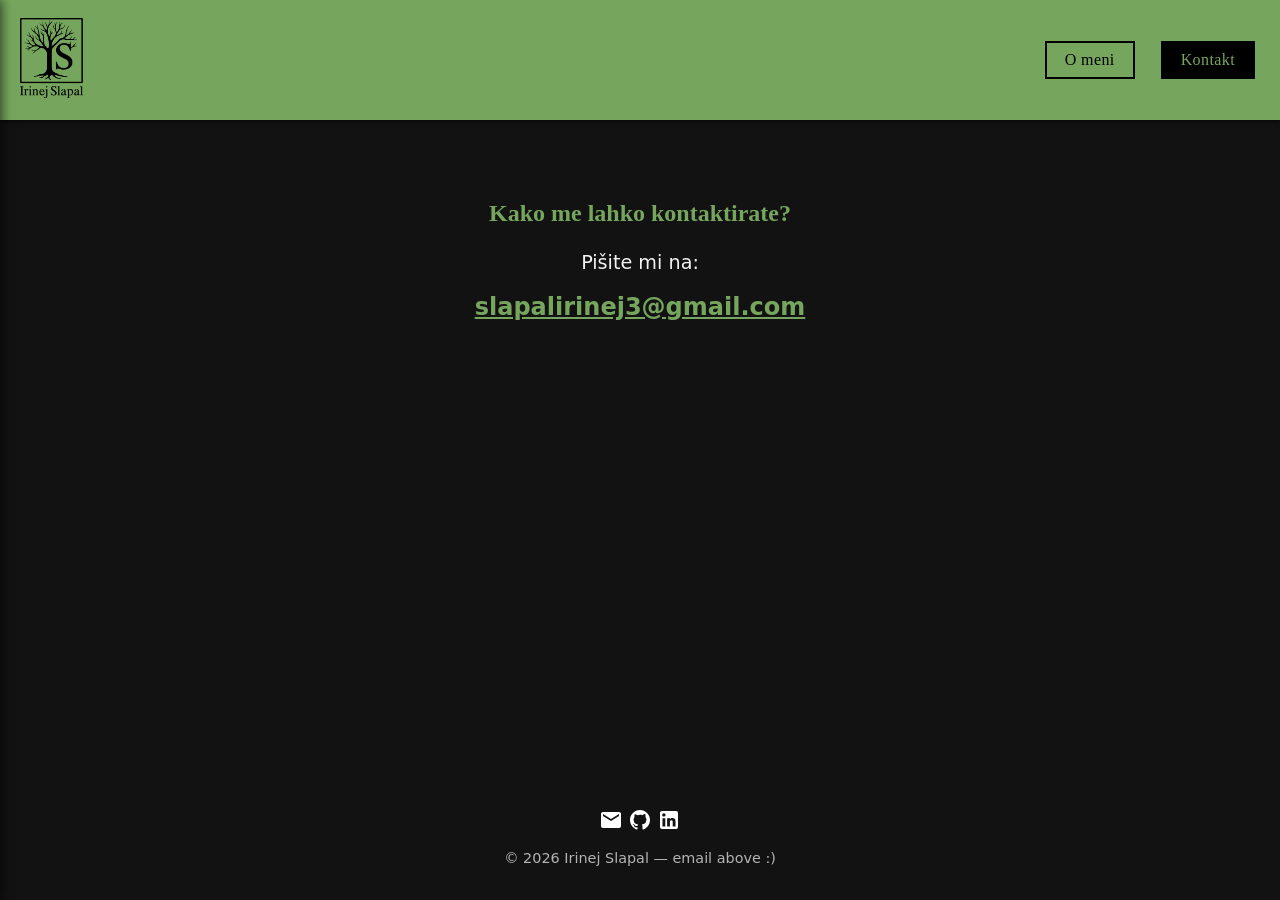
<file: kontakt.html>
<!DOCTYPE html>
<html lang="en">
<head>
  <meta charset="UTF-8">
  <meta name="viewport" content="width=device-width, initial-scale=1.0">
  <title>Email Me</title>
  <link rel="stylesheet" href="css/style.css">
</head>
<body>
<header>
  <div class="hamburger-menu" id="menuToggle">
    <img src="assets/hamburger3.png" alt="menu icon">
  </div>
  <div class="brand">
    <a href="about.html">
      <img src="assets/tree_logo4.png" alt="Logo" class="logo">
    </a>
  </div>
  <nav class="desktop-nav">
    <a href="omeni.html" class="nav-btn">O meni</a>
    <a href="kontakt.html" class="nav-btn active">Kontakt</a>
  </nav>
</header>

  <!-- Mobile sidebar -->
  <nav class="sidebar">
    <a href="omeni.html" class="nav-link">O meni</a>
    <a href="kontakt.html" class="nav-link active">Kontakt</a>
  </nav>
  
  <div class="sidebar-overlay" id="sidebarOverlay"></div>

  <main class="contacts">
  <section id="contacts">
    <h1>Kako me lahko kontaktirate?</h1>
    <p>Pišite mi na:</p>
    <p><a href="mailto:slapalirinej3@gmail.com">slapalirinej3@gmail.com</a></p>
  </section>
</main>


<footer>
  <div class="footer-content">
    <div class="footer-links">
      <a href="mailto:slapalirinej3@gmail.com" class="external_icon" aria-label="Email">
        <svg width="24" height="24" viewBox="0 0 24 24" fill="currentColor">
          <path d="M20 4H4c-1.1 0-2 .9-2 2v12c0 1.1.9 2 2 2h16c1.1 0 2-.9 2-2V6c0-1.1-.9-2-2-2zm0 4l-8 5-8-5V6l8 5 8-5v2z"/>
        </svg>
      </a>
      <a href="https://github.com/irislapa" target="_blank" class="external_icon" rel="noopener noreferrer" aria-label="GitHub">
        <svg width="24" height="24" viewBox="0 0 24 24" fill="currentColor">
          <path d="M12 2C6.477 2 2 6.477 2 12c0 4.42 2.865 8.17 6.839 9.49.5.092.682-.217.682-.482 0-.237-.008-.866-.013-1.7-2.782.603-3.369-1.34-3.369-1.34-.454-1.156-1.11-1.463-1.11-1.463-.908-.62.069-.608.069-.608 1.003.07 1.531 1.03 1.531 1.03.892 1.529 2.341 1.087 2.91.831.092-.646.35-1.086.636-1.336-2.22-.253-4.555-1.11-4.555-4.943 0-1.091.39-1.984 1.029-2.683-.103-.253-.446-1.27.098-2.647 0 0 .84-.269 2.75 1.025A9.578 9.578 0 0112 6.836c.85.004 1.705.114 2.504.336 1.909-1.294 2.747-1.025 2.747-1.025.546 1.377.203 2.394.1 2.647.64.699 1.028 1.592 1.028 2.683 0 3.842-2.339 4.687-4.566 4.935.359.309.678.919.678 1.852 0 1.336-.012 2.415-.012 2.743 0 .267.18.578.688.48C19.138 20.167 22 16.418 22 12c0-5.523-4.477-10-10-10z"/>
        </svg>
      </a>
      <a href="https://linkedin.com/in/irinej-slapal-aa5664302/" class="external_icon" target="_blank" rel="noopener noreferrer" aria-label="LinkedIn">
        <svg width="24" height="24" viewBox="0 0 24 24" fill="currentColor">
          <path d="M19 3a2 2 0 0 1 2 2v14a2 2 0 0 1-2 2H5a2 2 0 0 1-2-2V5a2 2 0 0 1 2-2h14m-.5 15.5v-5.3a3.26 3.26 0 0 0-3.26-3.26c-.85 0-1.84.52-2.32 1.3v-1.11h-2.79v8.37h2.79v-4.93c0-.77.62-1.4 1.39-1.4a1.4 1.4 0 0 1 1.4 1.4v4.93h2.79M6.88 8.56a1.68 1.68 0 0 0 1.68-1.68c0-.93-.75-1.69-1.68-1.69a1.69 1.69 0 0 0-1.69 1.69c0 .93.76 1.68 1.69 1.68m1.39 9.94v-8.37H5.5v8.37h2.77z"/>
        </svg>
      </a>
    </div>
  </div>
  <p>© 2026 Irinej Slapal — email above :)</p>
</footer>


  <script>
    document.addEventListener("DOMContentLoaded", function() {
      const menuToggle = document.getElementById("menuToggle");
      const sidebar = document.querySelector(".sidebar");
  
      // Toggle menu when hamburger is clicked
      menuToggle.addEventListener("click", () => {
        sidebar.classList.toggle("active");
      });

      // Close menu when clicking the green background (not on a link)
      sidebar.addEventListener("click", (e) => {
        // Only close if clicking the sidebar itself, not a link
        if (e.target === sidebar) {
          sidebar.classList.remove("active");
        }
      });
    });
  </script>

</body>
</html>
</file>
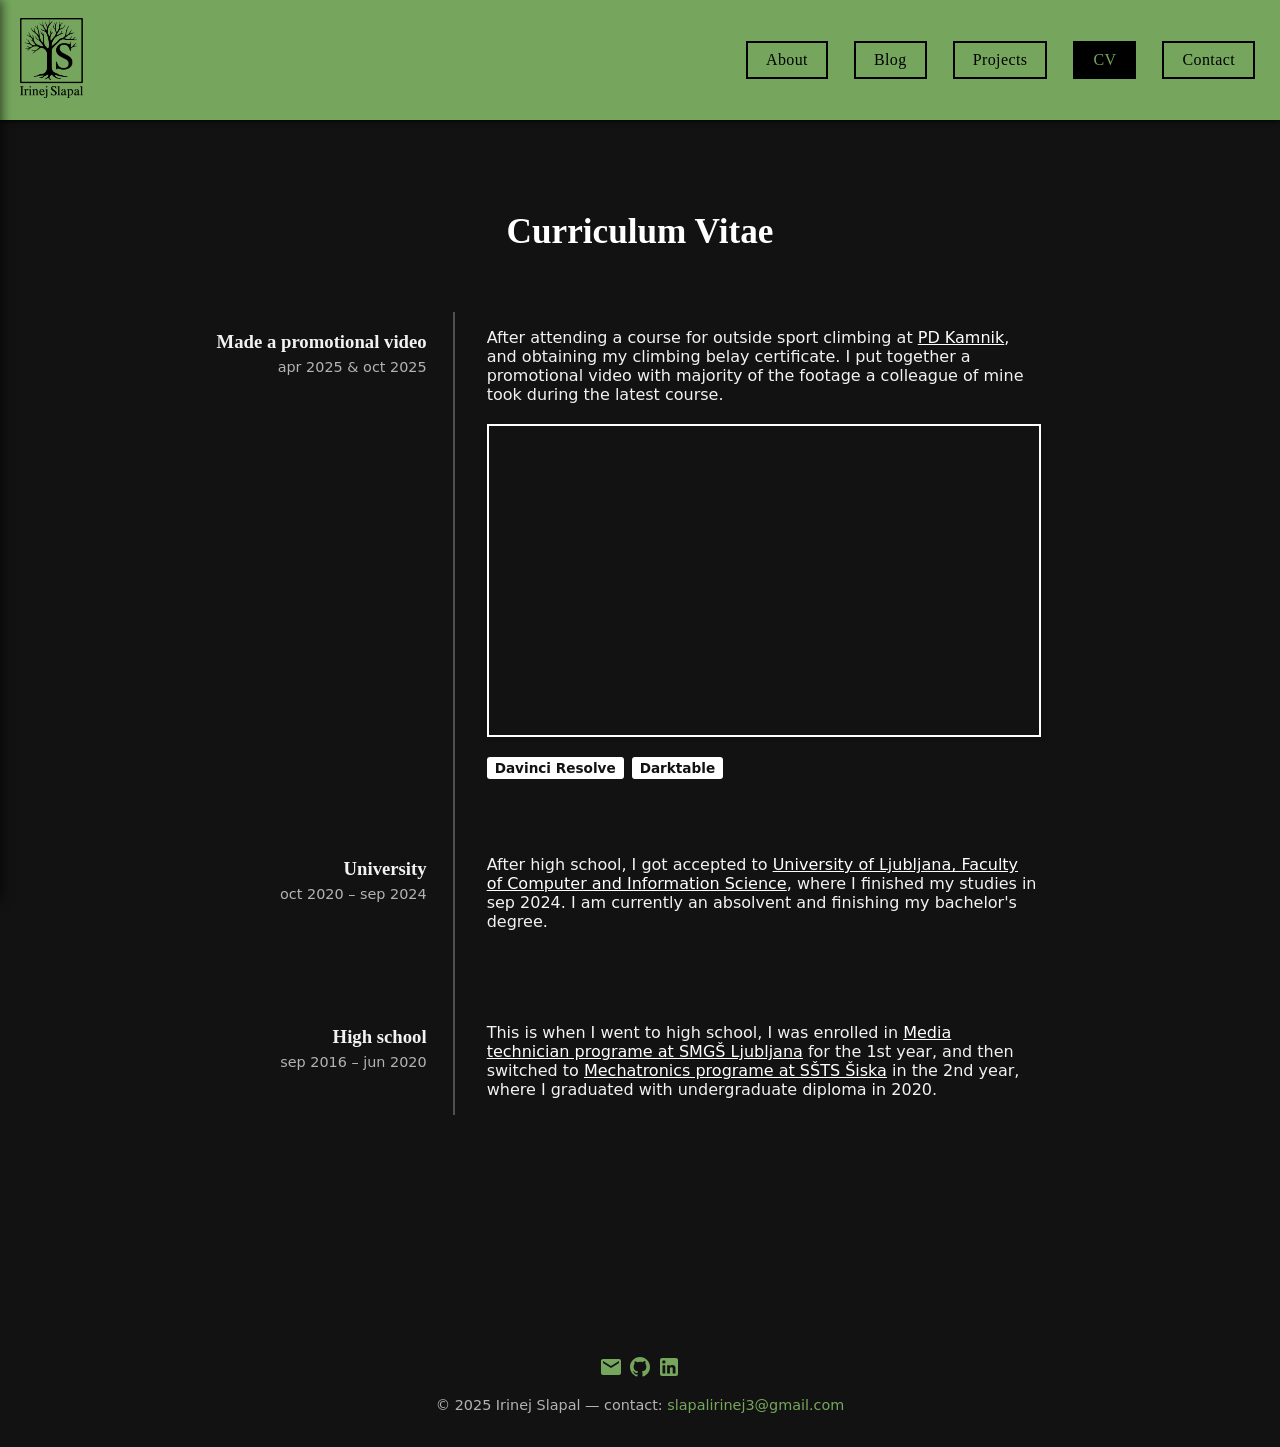
<file: mdcv.html>
<!DOCTYPE html>
<html lang="en">
<head>
  <meta charset="UTF-8">
  <meta name="viewport" content="width=device-width, initial-scale=1.0">
  <title>Résumé</title>
  <link rel="stylesheet" href="css/style.css">
</head>
<body>
<header>
  <div class="hamburger-menu" id="menuToggle">
    <img src="assets/hamburger3.png" alt="menu icon">
  </div>
  <div class="brand">
    <a href="about.html">
      <img src="assets/tree_logo4.png" alt="Logo" class="logo">
    </a>
  </div>
  <nav class="desktop-nav">
    <a href="about.html" class="nav-btn">About</a>
    <a href="blog.html" class="nav-btn">Blog</a>
    <a href="projects.html" class="nav-btn">Projects</a>
    <a href="cv.html" class="nav-btn active">CV</a>
    <a href="contact.html" class="nav-btn">Contact</a>
  </nav>
</header>

  <!-- Mobile sidebar -->
  <nav class="sidebar">
    <a href="about.html" class="nav-link">About</a>
    <a href="blog.html" class="nav-link">Blog</a>
    <a href="projects.html" class="nav-link">Projects</a>
    <a href="cv.html" class="nav-link active">CV</a>
    <a href="contact.html" class="nav-link">Contact</a>
    </a>
  </nav>
  
  <div class="sidebar-overlay" id="sidebarOverlay"></div>

<main class="cv">
    <h1>Curriculum Vitae</h1>
  <section class="cv-section">

    <div class="cv-item">
      <div class="cv-left">
          <h3>Made a promotional video</h3>
          <span class="cv-date">apr 2025 & oct 2025</span>
      </div>
      <div class="cv-right">
        <p>After attending a course for outside sport climbing at <a href="https://www.pd-kamnik.si" class="external">PD Kamnik</a>, and obtaining my climbing belay certificate.
           I put together a promotional video with majority of the footage a colleague of mine took during the latest course.</p>
       
      
        <div class="video-container">
          <iframe width="560" height="315" src="https://www.youtube.com/embed/ccg8dnRK_qo?si=k3oojqn4B7kKLJOc" title="YouTube video player" frameborder="0" allow="accelerometer; autoplay; clipboard-write; encrypted-media; gyroscope; picture-in-picture; web-share" referrerpolicy="strict-origin-when-cross-origin" allowfullscreen></iframe>
        </div>
          <div class="tags">
            <span class="tag"><strong>Davinci Resolve</strong></span>
            <span class="tag"><strong>Darktable</strong></span>
          </div>
      </div>
    </div>



    <div class="cv-item">
      <div class="cv-left">
          <h3>University</h3>
          <span class="cv-date">oct 2020 – sep 2024</span>
      </div>
      <div class="cv-right">
        <p>After high school, I got accepted to <a href="https://www.fri.uni-lj.si/sl" class="external">University of Ljubljana, Faculty of Computer and Information Science</a>,
          where I finished my studies in sep 2024. I am currently an absolvent and finishing my bachelor's degree.</p>
      </div>
    </div> 

    <div class="cv-item">
      <div class="cv-left">
          <h3>High school</h3>
          <span class="cv-date">sep 2016 – jun 2020</span>
      </div>
      <div class="cv-right">
        <p>This is when I went to high school, I was enrolled in <a href="https://www.smgs.si/medijski-tehnik-2/" class="external">Media technician programe at SMGŠ Ljubljana</a> for the 1st year,
          and then switched to <a href="https://ssts.si/" class="external">Mechatronics programe at SŠTS Šiska</a> in the 2nd year, where I graduated with undergraduate diploma in 2020.</p>
      </div>
    </div>
  </section>

</main>


<footer>
  <div class="footer-content">
    <div class="footer-links">
      <a href="mailto:slapalirinej3@gmail.com" aria-label="Email">
        <svg width="24" height="24" viewBox="0 0 24 24" fill="currentColor">
          <path d="M20 4H4c-1.1 0-2 .9-2 2v12c0 1.1.9 2 2 2h16c1.1 0 2-.9 2-2V6c0-1.1-.9-2-2-2zm0 4l-8 5-8-5V6l8 5 8-5v2z"/>
        </svg>
      </a>
      <a href="https://github.com/irislapa" target="_blank" rel="noopener noreferrer" aria-label="GitHub">
        <svg width="24" height="24" viewBox="0 0 24 24" fill="currentColor">
          <path d="M12 2C6.477 2 2 6.477 2 12c0 4.42 2.865 8.17 6.839 9.49.5.092.682-.217.682-.482 0-.237-.008-.866-.013-1.7-2.782.603-3.369-1.34-3.369-1.34-.454-1.156-1.11-1.463-1.11-1.463-.908-.62.069-.608.069-.608 1.003.07 1.531 1.03 1.531 1.03.892 1.529 2.341 1.087 2.91.831.092-.646.35-1.086.636-1.336-2.22-.253-4.555-1.11-4.555-4.943 0-1.091.39-1.984 1.029-2.683-.103-.253-.446-1.27.098-2.647 0 0 .84-.269 2.75 1.025A9.578 9.578 0 0112 6.836c.85.004 1.705.114 2.504.336 1.909-1.294 2.747-1.025 2.747-1.025.546 1.377.203 2.394.1 2.647.64.699 1.028 1.592 1.028 2.683 0 3.842-2.339 4.687-4.566 4.935.359.309.678.919.678 1.852 0 1.336-.012 2.415-.012 2.743 0 .267.18.578.688.48C19.138 20.167 22 16.418 22 12c0-5.523-4.477-10-10-10z"/>
        </svg>
      </a>
      <a href="https://linkedin.com/in/irinej-slapal-aa5664302/" target="_blank" rel="noopener noreferrer" aria-label="LinkedIn">
        <svg width="24" height="24" viewBox="0 0 24 24" fill="currentColor">
          <path d="M19 3a2 2 0 0 1 2 2v14a2 2 0 0 1-2 2H5a2 2 0 0 1-2-2V5a2 2 0 0 1 2-2h14m-.5 15.5v-5.3a3.26 3.26 0 0 0-3.26-3.26c-.85 0-1.84.52-2.32 1.3v-1.11h-2.79v8.37h2.79v-4.93c0-.77.62-1.4 1.39-1.4a1.4 1.4 0 0 1 1.4 1.4v4.93h2.79M6.88 8.56a1.68 1.68 0 0 0 1.68-1.68c0-.93-.75-1.69-1.68-1.69a1.69 1.69 0 0 0-1.69 1.69c0 .93.76 1.68 1.69 1.68m1.39 9.94v-8.37H5.5v8.37h2.77z"/>
        </svg>
      </a>
    </div>
  </div>
  <p>© 2025 Irinej Slapal — contact: <a href="mailto:slapalirinej3@gmail.com">slapalirinej3@gmail.com</a></p>
</footer>


  <script>
    document.addEventListener("DOMContentLoaded", function() {
      const menuToggle = document.getElementById("menuToggle");
      const sidebar = document.querySelector(".sidebar");
  
      // Toggle menu when hamburger is clicked
      menuToggle.addEventListener("click", () => {
        sidebar.classList.toggle("active");
      });

      // Close menu when clicking the green background (not on a link)
      sidebar.addEventListener("click", (e) => {
        // Only close if clicking the sidebar itself, not a link
        if (e.target === sidebar) {
          sidebar.classList.remove("active");
        }
      });
    });
  </script>
</body>
</html>
</file>
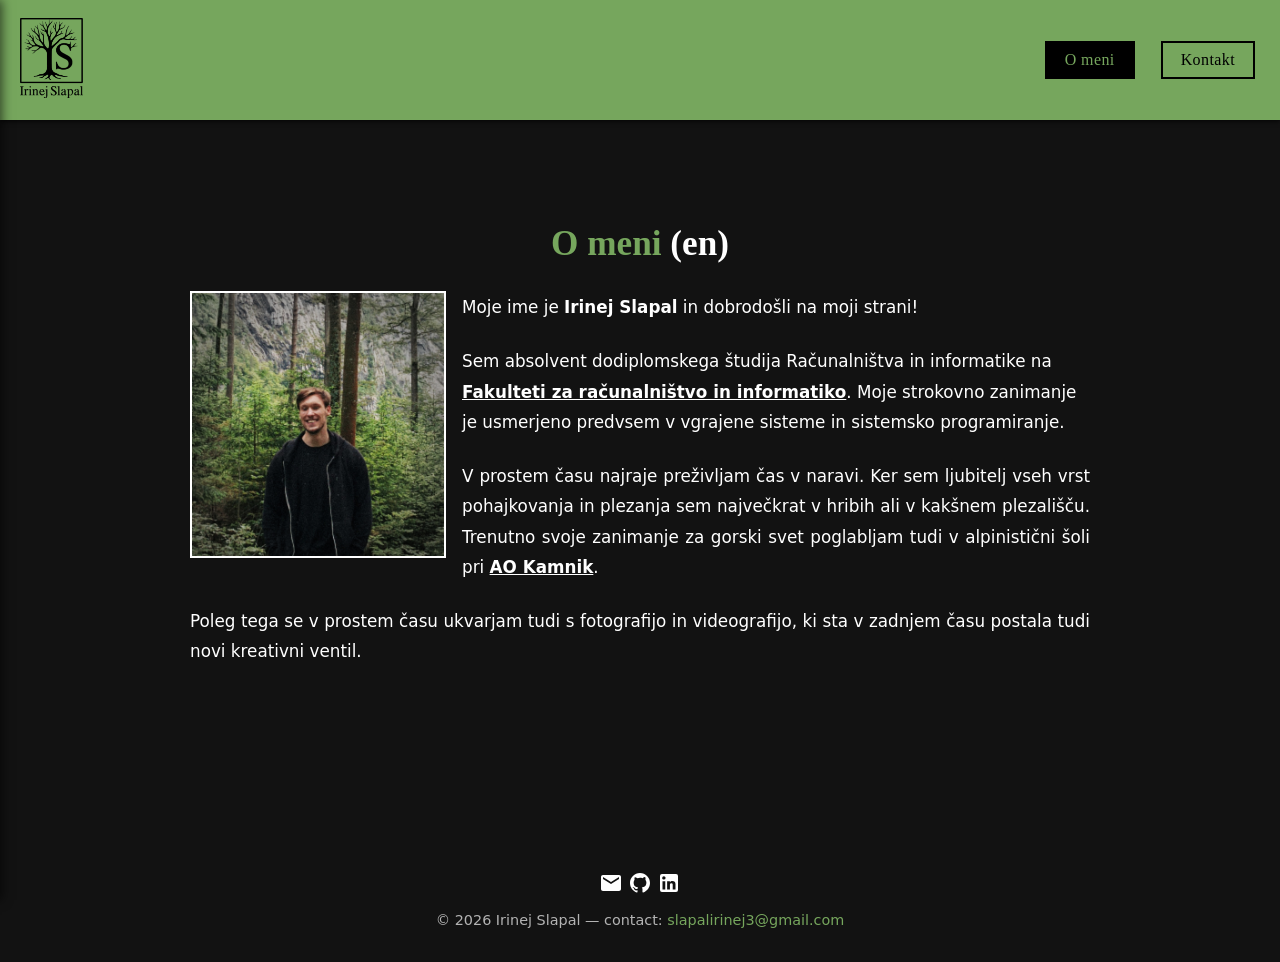
<file: omeni.html>
<!DOCTYPE html>
<html lang="en">
<head>
  <meta charset="UTF-8">
  <meta name="viewport" content="width=device-width, initial-scale=1.0">
  <title>About Me</title>
  <link rel="stylesheet" href="css/style.css">
</head>
<body>
<header>
  <div class="hamburger-menu" id="menuToggle">
    <img src="assets/hamburger3.png" alt="menu icon">
  </div>
  <div class="brand">
    <a href="about.html">
      <img src="assets/tree_logo4.png" alt="Logo" class="logo">
    </a>
  </div>
  <nav class="desktop-nav">
    <a href="omeni.html" class="nav-btn active">O meni</a>
    <a href="kontakt.html" class="nav-btn">Kontakt</a>
  </nav>
</header>

  <!-- Mobile sidebar -->
  <nav class="sidebar">
    <a href="about.html" class="nav-link active">O meni</a>
    <a href="contact.html" class="nav-link">Kontakt</a>
  </nav>

  <div class="sidebar-overlay" id="sidebarOverlay"></div>

  <main class="about">
  <section class="about-article">

  <div class="about-title-row">
    <h1>O meni<a class="lang-toggle" href="about.html">  (en)</a></h1>
  </div>
      <img src="assets/about_me.jpg" alt="Me" class="float-left"> 
      <p>Moje ime je <strong>Irinej Slapal</strong> in dobrodošli na moji strani!</p> 
        Sem absolvent dodiplomskega študija Računalništva in informatike na <a href="https://www.fri.uni-lj.si/sl" class="external"><strong>Fakulteti za računalništvo in informatiko</strong></a>. Moje strokovno zanimanje je usmerjeno predvsem v vgrajene sisteme in sistemsko programiranje.</p>

      <p>V prostem času najraje preživljam čas v naravi. Ker sem ljubitelj vseh vrst pohajkovanja in plezanja sem največkrat v hribih ali v kakšnem plezališču. Trenutno svoje zanimanje za gorski svet poglabljam tudi v alpinistični šoli pri <a href="https://aokamnik.si/prispevki/" class="external"><strong>AO Kamnik</strong></a>. </p>  
        <p>Poleg tega se v prostem času ukvarjam tudi s fotografijo in videografijo, ki sta v zadnjem času postala tudi novi kreativni ventil. 
        </p>
  </section>
</main>

<footer>
  <div class="footer-content">
    <div class="footer-links">
      <a href="mailto:slapalirinej3@gmail.com" class="external_icon" aria-label="Email">
        <svg width="24" height="24" viewBox="0 0 24 24" fill="currentColor">
          <path d="M20 4H4c-1.1 0-2 .9-2 2v12c0 1.1.9 2 2 2h16c1.1 0 2-.9 2-2V6c0-1.1-.9-2-2-2zm0 4l-8 5-8-5V6l8 5 8-5v2z"/>
        </svg>
      </a>
      <a href="https://github.com/irislapa" target="_blank" class="external_icon" rel="noopener noreferrer" aria-label="GitHub">
        <svg width="24" height="24" viewBox="0 0 24 24" fill="currentColor">
          <path d="M12 2C6.477 2 2 6.477 2 12c0 4.42 2.865 8.17 6.839 9.49.5.092.682-.217.682-.482 0-.237-.008-.866-.013-1.7-2.782.603-3.369-1.34-3.369-1.34-.454-1.156-1.11-1.463-1.11-1.463-.908-.62.069-.608.069-.608 1.003.07 1.531 1.03 1.531 1.03.892 1.529 2.341 1.087 2.91.831.092-.646.35-1.086.636-1.336-2.22-.253-4.555-1.11-4.555-4.943 0-1.091.39-1.984 1.029-2.683-.103-.253-.446-1.27.098-2.647 0 0 .84-.269 2.75 1.025A9.578 9.578 0 0112 6.836c.85.004 1.705.114 2.504.336 1.909-1.294 2.747-1.025 2.747-1.025.546 1.377.203 2.394.1 2.647.64.699 1.028 1.592 1.028 2.683 0 3.842-2.339 4.687-4.566 4.935.359.309.678.919.678 1.852 0 1.336-.012 2.415-.012 2.743 0 .267.18.578.688.48C19.138 20.167 22 16.418 22 12c0-5.523-4.477-10-10-10z"/>
        </svg>
      </a>
      <a href="https://linkedin.com/in/irinej-slapal-aa5664302/" class="external_icon" target="_blank" rel="noopener noreferrer" aria-label="LinkedIn">
        <svg width="24" height="24" viewBox="0 0 24 24" fill="currentColor">
          <path d="M19 3a2 2 0 0 1 2 2v14a2 2 0 0 1-2 2H5a2 2 0 0 1-2-2V5a2 2 0 0 1 2-2h14m-.5 15.5v-5.3a3.26 3.26 0 0 0-3.26-3.26c-.85 0-1.84.52-2.32 1.3v-1.11h-2.79v8.37h2.79v-4.93c0-.77.62-1.4 1.39-1.4a1.4 1.4 0 0 1 1.4 1.4v4.93h2.79M6.88 8.56a1.68 1.68 0 0 0 1.68-1.68c0-.93-.75-1.69-1.68-1.69a1.69 1.69 0 0 0-1.69 1.69c0 .93.76 1.68 1.69 1.68m1.39 9.94v-8.37H5.5v8.37h2.77z"/>
        </svg>
      </a>
    </div>
  </div>
  <p>© 2026 Irinej Slapal — contact: <a href="mailto:slapalirinej3@gmail.com">slapalirinej3@gmail.com</a></p>
</footer>

  <script>
    document.addEventListener("DOMContentLoaded", function() {
      const menuToggle = document.getElementById("menuToggle");
      const sidebar = document.querySelector(".sidebar");
  
      // Toggle menu when hamburger is clicked
      menuToggle.addEventListener("click", () => {
        sidebar.classList.toggle("active");
      });

      // Close menu when clicking the green background (not on a link)
      sidebar.addEventListener("click", (e) => {
        // Only close if clicking the sidebar itself, not a link
        if (e.target === sidebar) {
          sidebar.classList.remove("active");
        }
      });
    });
  </script>
</body>
</html>
</file>
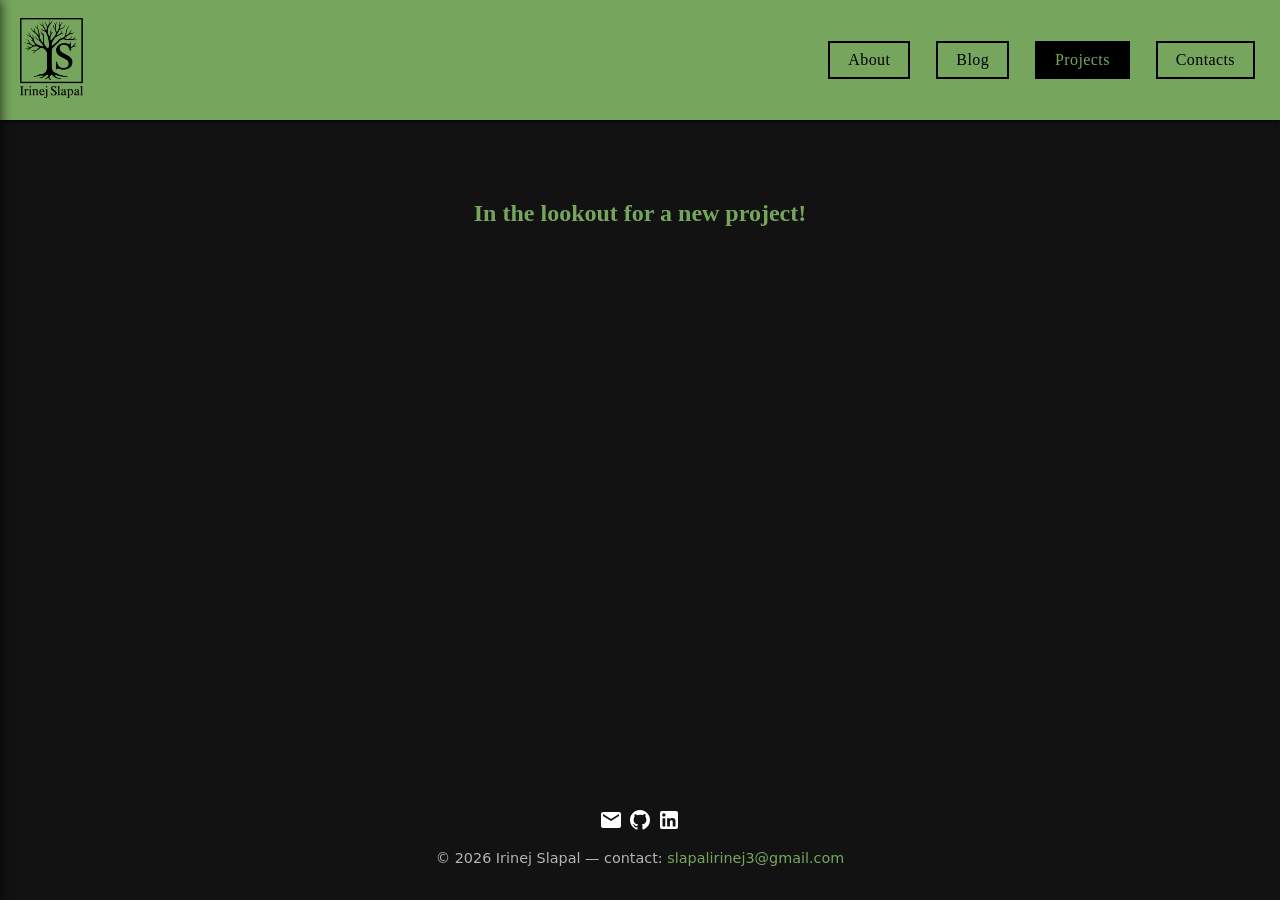
<file: projects.html>
<!DOCTYPE html>
<html lang="en">
<head>
  <meta charset="UTF-8">
  <meta name="viewport" content="width=device-width, initial-scale=1.0">
  <title>Projects</title>
  <link rel="stylesheet" href="css/style.css">
</head>
<body>
<header>
  <div class="hamburger-menu" id="menuToggle">
    <img src="assets/hamburger3.png" alt="menu icon">
  </div>
  <div class="brand">
    <a href="about.html">
      <img src="assets/tree_logo4.png" alt="Logo" class="logo">
    </a>
  </div>
  <nav class="desktop-nav">
    <a href="about.html" class="nav-btn">About</a>
    <a href="blog.html" class="nav-btn">Blog</a>
    <a href="projects.html" class="nav-btn active">Projects</a>
    <a href="contact.html" class="nav-btn">Contacts</a>
  </nav>
</header>

  <!-- Mobile sidebar -->
  <nav class="sidebar">
    <a href="about.html" class="nav-link">About</a>
    <a href="blog.html" class="nav-link">Blog</a>
    <a href="projects.html" class="nav-link active">Projects</a>
    <a href="contact.html" class="nav-link">Contact</a>
  </nav>
  
  <div class="sidebar-overlay" id="sidebarOverlay"></div>
  
  <main class="projects">
    <section id="projects">
      <h1>In the lookout for a new project!</h1>
    </section>
  </main>

<footer>
  <div class="footer-content">
    <div class="footer-links">
      <a href="mailto:slapalirinej3@gmail.com" class="external_icon" aria-label="Email">
        <svg width="24" height="24" viewBox="0 0 24 24" fill="currentColor">
          <path d="M20 4H4c-1.1 0-2 .9-2 2v12c0 1.1.9 2 2 2h16c1.1 0 2-.9 2-2V6c0-1.1-.9-2-2-2zm0 4l-8 5-8-5V6l8 5 8-5v2z"/>
        </svg>
      </a>
      <a href="https://github.com/irislapa" target="_blank" class="external_icon" rel="noopener noreferrer" aria-label="GitHub">
        <svg width="24" height="24" viewBox="0 0 24 24" fill="currentColor">
          <path d="M12 2C6.477 2 2 6.477 2 12c0 4.42 2.865 8.17 6.839 9.49.5.092.682-.217.682-.482 0-.237-.008-.866-.013-1.7-2.782.603-3.369-1.34-3.369-1.34-.454-1.156-1.11-1.463-1.11-1.463-.908-.62.069-.608.069-.608 1.003.07 1.531 1.03 1.531 1.03.892 1.529 2.341 1.087 2.91.831.092-.646.35-1.086.636-1.336-2.22-.253-4.555-1.11-4.555-4.943 0-1.091.39-1.984 1.029-2.683-.103-.253-.446-1.27.098-2.647 0 0 .84-.269 2.75 1.025A9.578 9.578 0 0112 6.836c.85.004 1.705.114 2.504.336 1.909-1.294 2.747-1.025 2.747-1.025.546 1.377.203 2.394.1 2.647.64.699 1.028 1.592 1.028 2.683 0 3.842-2.339 4.687-4.566 4.935.359.309.678.919.678 1.852 0 1.336-.012 2.415-.012 2.743 0 .267.18.578.688.48C19.138 20.167 22 16.418 22 12c0-5.523-4.477-10-10-10z"/>
        </svg>
      </a>
      <a href="https://linkedin.com/in/irinej-slapal-aa5664302/" class="external_icon" target="_blank" rel="noopener noreferrer" aria-label="LinkedIn">
        <svg width="24" height="24" viewBox="0 0 24 24" fill="currentColor">
          <path d="M19 3a2 2 0 0 1 2 2v14a2 2 0 0 1-2 2H5a2 2 0 0 1-2-2V5a2 2 0 0 1 2-2h14m-.5 15.5v-5.3a3.26 3.26 0 0 0-3.26-3.26c-.85 0-1.84.52-2.32 1.3v-1.11h-2.79v8.37h2.79v-4.93c0-.77.62-1.4 1.39-1.4a1.4 1.4 0 0 1 1.4 1.4v4.93h2.79M6.88 8.56a1.68 1.68 0 0 0 1.68-1.68c0-.93-.75-1.69-1.68-1.69a1.69 1.69 0 0 0-1.69 1.69c0 .93.76 1.68 1.69 1.68m1.39 9.94v-8.37H5.5v8.37h2.77z"/>
        </svg>
      </a>
    </div>
  </div>
  <p>© 2026 Irinej Slapal — contact: <a href="mailto:slapalirinej3@gmail.com">slapalirinej3@gmail.com</a></p>
</footer>


  <script>
    document.addEventListener("DOMContentLoaded", function() {
      const menuToggle = document.getElementById("menuToggle");
      const sidebar = document.querySelector(".sidebar");
  
      // Toggle menu when hamburger is clicked
      menuToggle.addEventListener("click", () => {
        sidebar.classList.toggle("active");
      });

      // Close menu when clicking the green background (not on a link)
      sidebar.addEventListener("click", (e) => {
        // Only close if clicking the sidebar itself, not a link
        if (e.target === sidebar) {
          sidebar.classList.remove("active");
        }
      });
    });
  </script>

</body>
</html>
</file>
<file: newCV/style.css>
@import url("https://fonts.googleapis.com/css2?family=Space+Grotesk:wght@400;500;600;700&family=Fraunces:opsz,wght@9..144,500;700&family=JetBrains+Mono:wght@400;600&display=swap");

:root {
  --bg: #f2f4f7;
  --ink: #14181d;
  --muted: #5b6670;
  --panel: rgba(255, 255, 255, 0.9);
  --panel-strong: #ffffff;
  --panel-border: rgba(20, 24, 28, 0.14);
  --accent: #1b7f6c;
  --shadow: 0 24px 60px rgba(10, 14, 20, 0.18);
  --radius: 28px;
  --header-height: 74px;
  --bg-x: 0px;
  --bg-y: 0px;
}

* {
  box-sizing: border-box;
}

body {
  margin: 0;
  min-height: 100vh;
  color: var(--ink);
  font-family: "Space Grotesk", "Segoe UI", sans-serif;
  background-color: var(--bg);
  background-image: url("data:image/svg+xml,%3Csvg xmlns='http://www.w3.org/2000/svg' width='160' height='160' viewBox='0 0 160 160'%3E%3Ctext x='8' y='26' font-family='JetBrains%20Mono,%20monospace' font-size='16' fill='%23c5ced6' opacity='0.55'%3E0101010101010101%3C/text%3E%3Ctext x='8' y='64' font-family='JetBrains%20Mono,%20monospace' font-size='16' fill='%23c5ced6' opacity='0.55'%3E1010010101101001%3C/text%3E%3Ctext x='8' y='102' font-family='JetBrains%20Mono,%20monospace' font-size='16' fill='%23c5ced6' opacity='0.55'%3E0101101001010110%3C/text%3E%3Ctext x='8' y='140' font-family='JetBrains%20Mono,%20monospace' font-size='16' fill='%23c5ced6' opacity='0.55'%3E1010011010010110%3C/text%3E%3C/svg%3E");
  background-size: 160px 160px;
  background-position: var(--bg-x) var(--bg-y);
  background-attachment: scroll;
  line-height: 1.6;
}

body::before {
  content: "";
  position: fixed;
  inset: 0;
  background: radial-gradient(circle at 15% 20%, rgba(255, 255, 255, 0.85), transparent 55%),
    radial-gradient(circle at 85% 10%, rgba(220, 234, 240, 0.6), transparent 50%),
    linear-gradient(180deg, rgba(255, 255, 255, 0.5), rgba(255, 255, 255, 0));
  pointer-events: none;
  z-index: 0;
}

.topbar {
  position: sticky;
  top: 0;
  z-index: 10;
  height: var(--header-height);
  display: flex;
  align-items: center;
  justify-content: space-between;
  padding: 0 32px;
  background: rgba(248, 249, 251, 0.96);
  border-bottom: 1px solid rgba(20, 24, 28, 0.08);
  backdrop-filter: blur(12px) saturate(140%);
}

.brand {
  display: flex;
  align-items: center;
  gap: 14px;
  font-family: "Fraunces", "Times New Roman", serif;
}

.logo {
  width: 44px;
  height: 44px;
  object-fit: contain;
}

.brand-text {
  display: flex;
  flex-direction: column;
  line-height: 1.1;
}

.brand-title {
  font-size: 1.2rem;
  font-weight: 700;
}

.brand-subtitle {
  font-size: 0.85rem;
  color: var(--muted);
  letter-spacing: 0.08em;
  text-transform: uppercase;
}

.nav {
  display: flex;
  gap: 12px;
}

.nav-btn {
  text-decoration: none;
  color: var(--ink);
  background: #ffffff;
  border: 1px solid rgba(20, 24, 28, 0.12);
  padding: 8px 16px;
  border-radius: 999px;
  font-weight: 600;
  box-shadow: 0 8px 18px rgba(15, 20, 26, 0.08);
  transition: transform 0.2s ease, box-shadow 0.2s ease, border-color 0.2s ease;
}

.nav-btn:hover {
  transform: translateY(-1px);
  border-color: rgba(27, 127, 108, 0.4);
  box-shadow: 0 12px 24px rgba(15, 20, 26, 0.15);
}

.page {
  position: relative;
  z-index: 1;
  padding: 48px 20px 90px;
}

.frame {
  max-width: 1100px;
  margin: 0 auto;
  padding: 56px 70px;
  background: rgba(255, 255, 255, 0.72);
  border-radius: 34px;
  border: 2px solid rgba(20, 24, 28, 0.12);
  box-shadow: var(--shadow);
  position: relative;
  overflow: hidden;
}

.frame::before,
.frame::after {
  content: "";
  position: absolute;
  top: 140px;
  bottom: 140px;
  width: 88px;
  border-radius: 18px;
  background: repeating-linear-gradient(135deg, rgba(20, 24, 28, 0.25) 0 8px, transparent 8px 26px);
  opacity: 0.45;
}

.frame::before {
  left: 18px;
}

.frame::after {
  right: 18px;
  transform: scaleX(-1);
}

.md-card {
  max-width: 720px;
  margin: 0 auto;
  background: var(--panel-strong);
  border-radius: var(--radius);
  border: 1px solid var(--panel-border);
  padding: 28px 30px 32px;
  box-shadow: 0 14px 32px rgba(20, 24, 28, 0.12);
  position: relative;
}

.md-toolbar {
  display: flex;
  align-items: center;
  gap: 8px;
  padding-bottom: 14px;
  border-bottom: 1px solid rgba(20, 24, 28, 0.08);
  margin-bottom: 18px;
}

.dot {
  width: 10px;
  height: 10px;
  border-radius: 50%;
  display: inline-block;
}

.dot-red { background: #e05f5f; }
.dot-yellow { background: #e5b85a; }
.dot-green { background: #6ac68f; }

.md-name {
  margin-left: 8px;
  font-family: "JetBrains Mono", monospace;
  font-size: 0.85rem;
  color: var(--muted);
}

.md-loading {
  color: var(--muted);
  font-style: italic;
}

.md-content h1,
.md-content h2,
.md-content h3 {
  font-family: "Fraunces", "Times New Roman", serif;
  line-height: 1.2;
  margin: 24px 0 10px;
}

.md-content h1 {
  font-size: 2rem;
  margin-top: 0;
}

.md-content h2 {
  font-size: 1.4rem;
  color: var(--accent);
}

.md-content h3 {
  font-size: 1.1rem;
}

.md-content p {
  margin: 0 0 12px;
  color: var(--ink);
}

.md-content strong {
  font-weight: 700;
}

.md-content em {
  color: var(--muted);
}

.md-content ul {
  margin: 0 0 16px 18px;
  padding: 0;
}

.md-content li {
  margin-bottom: 6px;
}

.md-content .task-item {
  display: flex;
  align-items: center;
  gap: 10px;
}

.md-content .task-item input {
  width: 16px;
  height: 16px;
  accent-color: var(--accent);
}

.md-content a {
  color: var(--accent);
  text-decoration: none;
  border-bottom: 1px solid rgba(27, 127, 108, 0.3);
}

.md-content a:hover {
  border-bottom-color: rgba(27, 127, 108, 0.9);
}

.md-content code {
  font-family: "JetBrains Mono", monospace;
  font-size: 0.9rem;
  background: rgba(27, 127, 108, 0.08);
  padding: 2px 6px;
  border-radius: 6px;
}

.md-content pre {
  font-family: "JetBrains Mono", monospace;
  background: #0f1b1f;
  color: #e8f2f1;
  padding: 16px;
  border-radius: 14px;
  overflow-x: auto;
  margin: 18px 0;
}

.md-content img {
  max-width: 100%;
  border-radius: 14px;
  display: block;
  margin: 16px 0;
  box-shadow: 0 12px 24px rgba(15, 20, 26, 0.18);
}

.md-content .md-video {
  position: relative;
  padding-top: 56.25%;
  margin: 16px 0 20px;
  border-radius: 14px;
  overflow: hidden;
  background: #0f1b1f;
  box-shadow: 0 14px 32px rgba(10, 14, 20, 0.2);
}

.md-content .md-video iframe {
  position: absolute;
  inset: 0;
  width: 100%;
  height: 100%;
  border: 0;
}

.md-content blockquote {
  margin: 0 0 16px;
  padding: 10px 16px;
  border-left: 3px solid var(--accent);
  background: rgba(27, 127, 108, 0.08);
  color: var(--muted);
  border-radius: 10px;
}

.md-content hr {
  border: none;
  height: 1px;
  background: rgba(20, 24, 28, 0.12);
  margin: 22px 0;
}

@media (max-width: 980px) {
  .frame {
    padding: 48px 40px;
  }

  .frame::before,
  .frame::after {
    top: 110px;
    bottom: 110px;
    width: 60px;
  }
}

@media (max-width: 780px) {
  .topbar {
    padding: 0 18px;
    height: auto;
    flex-direction: column;
    align-items: flex-start;
    gap: 12px;
    padding-top: 16px;
    padding-bottom: 16px;
  }

  .nav {
    flex-wrap: wrap;
  }

  .frame {
    padding: 40px 24px;
  }

  .frame::before,
  .frame::after {
    display: none;
  }

  .md-card {
    padding: 24px;
  }
}

@media (max-width: 540px) {
  .nav-btn {
    font-size: 0.9rem;
    padding: 6px 12px;
  }

  .md-content h1 {
    font-size: 1.6rem;
  }
}
</file>
<file: css/style.css>
:root {
  --bg-main: #121212;
  --bg-card: #1a1a1a;
  --bg-header: #181818;
  --text-main: #f2f2f2;
  --text-muted: #b3b3b3;
  --accent: #76a65d;
  --accent-dark: #1b3a28;
  --shadow-dark: rgba(0, 0, 0, 0.6);
  --shadow-light: #363636;
  --soft-red: #cc5050a9; 
  --bright-tag-green: #00ff00; 
  --radius: 10px;
}

body {
  font-family: 'Inter', system-ui, sans-serif;
  margin: 0;
  background-color: var(--bg-main);
  color: var(--text-main);
}

html, body {
  height: 100%; /* ensures the body takes full viewport height */
  margin: 0;
}

body {
  display: flex;
  flex-direction: column;
  min-height: 100vh; /* full screen height */
}

main {
  flex: 1; /* takes all remaining space, pushes footer down */
}


/* HEADER */
header {
  position: sticky;
  top: 0;
  z-index: 10;
  display: flex;
  align-items: center;
  justify-content: space-between; /* this is key */
  background: var(--accent);
  box-shadow: 0 2px 4px var(--shadow-dark);
  border-bottom: none;
  height: 120px !important;
  min-height: 120px;
  padding: 0 20px;
}

header .brand {
  display: flex;
  align-items: center;
}

header .logo {
  height: 80px;
}

/* DESKTOP NAVIGATION */
.desktop-nav {
  display: flex;
  gap: 16px;
}

.nav-btn {
  background-color: transparent;
  color: #000;
  border: 2.5px solid #000;
  font-family: 'Playfair Display', serif; /* or 'Georgia', 'Times New Roman' */
  font-size: 700;
  font-size: 1rem;
  padding: 8px 18px;
  margin: 5px;
  text-decoration: none;
  letter-spacing: 0.4px;
  transition: all 0.2s ease;
  cursor: pointer;
}

.nav-btn:hover {
  transform: translateY(-2px);
  box-shadow:
    4px 4px 0 #0b0b0b,
    0 4px 4px rgba(0, 0, 0, 0.5),
    inset 0 1px 0 rgba(255, 255, 255, 0.15);
}

.nav-btn:active {
  background-color: #000;
  transform: translateY(2px);
  box-shadow:
    1px 1px 0 #0b0b0b,
    0 1px 1px rgba(0, 0, 0, 0.5),
    inset 0 2px 0 rgba(255, 255, 255, 0.05);
}
.nav-btn.active {
  background-color: #000;
  color: #76a65d; 
}

.nav-btn:active {
  transform: translateY(1px);
  background-color: #000;
}


/* MOBILE NAVIGATION */
/* Hamburger button */

/* Hamburger menu - hidden on desktop */
.hamburger-menu {
  display: none;
  flex-direction: column;
  justify-content: space-between;
  width: 45px;
  cursor: pointer;
  z-index: 201;
  order: 2; /* ensures it comes after logo */
}

.hamburger-menu span {
  width: 100%;
  height: 3px;
  background-color: #000;
  border-radius: 2px;
  transition: all 0.3s ease;
}

header .brand {
  display: flex;
  align-items: center;
  order: 1; /* ensures logo stays first */
}

main .brand-footer {
  display: flex;
  align-items: center;
  order: 1; /* ensures logo stays first */
  color: white;
}

.desktop-nav {
  order: 2; /* nav on right */
}

/* --- Sidebar --- */
.sidebar {
  position: fixed;
  top: 0;
  left: -250px;
  width: 250px;
  height: 100%;
  background-color: var(--accent);
  padding: 80px 20px 20px;
  box-sizing: border-box;
  transition: left 0.1s ease;
  z-index: 100;
  box-shadow: 2px 0 10px var(--shadow-dark);
}

/* MAIN CONTENT */
main {
  display: flex;
  justify-content: center;
  padding: 60px 20px;
}

/* LINKS */
a.external {
  color: #fff; /* base link color */
  text-decoration: underline; /* removes underline */
  transition: color 0.2s;
}

a.external_icon {
  color: #fff; /* base link color */
  transition: color 0.2s;
}

a.lang-toggle {
  color: #fff;
  text-decoration: none;
}

a.external:hover {
  /*color: var(--bright-tag-green);*/
  color: var(--text-muted);
  text-decoration: underline; /* optional */
}

a.external_icon:hover {
  color: var(--text-muted);
  transform: translateY(-1px);
}

a.lang-toggle:hover {
  color: var(--text-muted);
  transform: translateY(-1px);
  text-decoration: none;
}

/* Tags/Skills */
.tags {
  display: flex;
  flex-wrap: wrap;
  gap: 8px;
  margin-top: 1rem;
}

.tag {
  background:#ffff; 
  color: var(--bg-main);
  padding: 3px 8px;
  border-radius: 3px;
  font-size: 0.85rem;
  font-weight: 500;
  transition: all 0.1s ease;
}

.tag:hover {
  background: #0000;
  color: #ffff;
  transform: translateY(-1px);
}

.about-article {
  max-width: 900px;
  line-height: 1.8;
  font-size: 1.05rem;
  color: #fff;
}

.about h1 {
  font-family: 'Playfair Display', serif;
  color: var(--accent);
  font-size: 2.2rem;
  margin-top: 2rem;
  margin-bottom: 0rem;
  text-align: center;
}


.about-article p {
  margin-bottom: 1.5rem;
  text-align: justify;
}

.about-article img.float-left {
  max-width: 28%;
  height: auto;
  float: left;
  margin: 1rem 1rem 0.8rem 0; /* top, right, bottom, left */
  object-fit: cover;
  border: 2px solid #fff !important;
  border-radius: 0 !important;
}

/* Right-floating image */
.about-article img.float-right {
  max-width: 28%;
  height: auto;
  float: right;
  margin: 1rem 0 0.8rem 1rem; /* top, right, bottom, left */
  object-fit: cover;
  border: 2px solid #fff !important;
  border-radius: 0 !important;
}

/* Clear floats after the paragraph if needed */
.about-article::after {
  content: "";
  display: table;
  clear: both;
}

/* BLOG SECTION */

.blog h1 {
  font-family: 'Playfair Display', serif;
  color: var(--accent);
  margin-bottom: 1.5rem;
  text-align: center;
}


/* PROJECTS SECTION */

.projects h1 {
  font-family: 'Playfair Display', serif;
  color: var(--accent);
  margin-bottom: 1.5rem;
  text-align: center;
}


/* CV SECTION */

.cv h1{
  font-family: 'Playfair Display', serif;
  color: #fff; 
  text-align: center;
  font-size: 2.2rem;
  margin-top: 2rem;
  margin-bottom: 3rem;
}

.cv {
  display: block;
}

.cv-section {
  position: relative;
  max-width: 1400px; /* adjust this to control overall width */
  margin: 60px auto;
  padding: 0 40px;
  display: grid;
  grid-template-columns: 1fr 2fr; /* left takes 1 part, right takes 2 parts = 1/3 and 2/3 */
  gap: 60px; /* space between columns */
}

.cv-section::before {
  content: "";
  position: absolute;
  left: calc(33.333% + 20px); /* 1/3 position plus half the gap */
  top: 0;
  bottom: 0;
  width: 2px;
  background-color: #ffffff54;
  opacity: 0.8;
}

.cv-item {
  display: contents; /* makes children act as direct grid children */
}

.cv-date {
  font-size: 0.9em;
  color: var(--text-muted);
}

.cv h3 {
  margin-bottom: 4px; 
  font-family: playfair display, serif;
}

.cv h2 {
  margin-bottom: 4px; 
  font-family: playfair display, serif;
}

.cv-left {
  text-align: right;
  padding-right: 0px;
}

.cv-right {
  text-align: left;
  max-width: 550px;
  padding-left: 0px;
}

.cv-footer {
  text-align: center;
  padding: 20px;
  color: var(--text-muted);
  font-size: 0.9em;
  margin-top: 100px; 
}

.cv-footer .brand-cv {
  height: 50px;
  display: flex;
  align-items: center;
  align-self: center;
  color: #ffffffa1;
  text-decoration: none;
  transition: opacity 0.2s ease;
}



/* CONTACTS SECTION */
.contacts h1 {
  font-family: 'Playfair Display', serif;
  color: var(--accent);
  margin-bottom: 1.5rem;
  text-align: center;
}

.contacts #contacts p {
  text-align: center;
  font-size: 1.2rem;
  margin-top: 1rem;
}

.contacts #contacts a {
  display: inline-block;
  font-size: 1.5rem;
  font-weight: bold;
  color: var(--accent); 
  text-decoration: underline;
}

.contacts #contacts a:hover {
  color: #8c34ff;
}

/* VIDEO CONTAINER */

.video-container {
  position: relative;
  width: 100%; /* half the width */
  aspect-ratio: 16 / 9;
  border: 2px solid #fff;
  box-shadow: 0 2px 6px rgba(0,0,0,0.2);
  margin: 20px 0;
}

.video-container iframe {
  position: absolute;
  top: 0;
  left: 0;
  width: 100%;
  height: 100%;
  border-radius: 4px;
}


/* FOOTER */
footer {
  text-align: center;
  padding: 20px;
  color: var(--text-muted);
  font-size: 0.9em;
  margin-top: 100px; 
}

footer a {
  color: var(--accent);
  text-decoration: none;
}

footer a:hover {
  text-decoration: underline;
}

.vertical-line {
  position: absolute;
  left: 20%;          /* stays in the same spot across all pages */
  top: 0;
  width: 4px;
  height: 100%;
  background-color: #00833b;
  z-index: 0;
}

/* RESPONSIVE - Mobile */
@media (max-width: 1080px) {
  /* Hide desktop nav */
  .desktop-nav {
    display: none;
  }

  .hamburger-menu {
    display: flex;
  }
  
  header {
  height: 120px !important;
  }

  header .logo {
    height: 90px;
  }
  .hamburger-menu {
    display: flex;
    margin-left: auto; /* pushes to the right */
  }

  /* Mobile sidebar - full page overlay with accent background */
  .sidebar {
    position: fixed;
    left: 100%; /* hidden off screen to the right */
    top: 0;
    width: 100%;
    height: 100%;
    background-color: var(--accent);
    padding: 120px 40px 40px;
    display: flex;
    flex-direction: column;
    align-items: center;
    justify-content: center;
    z-index: 1001;
    transition: left 0.3s ease;
  }

  .sidebar.active {
    left: 0;
  }
  
  @keyframes slideIn {
    from { left: 100%; }
    to   { left: 0; }
  }

  .sidebar[data-entrance="true"] {
    animation: slideIn 0.3s forwards;
  }

  /* Hide the separate overlay since sidebar is the overlay */
  .sidebar-overlay {
    display: none;
  }

  /* Style nav buttons in sidebar like desktop */
  .sidebar a {
    background-color: transparent;
    color: #000;
    border: 2.5px solid #000;
    font-family: 'Playfair Display', serif;
    font-weight: 700;
    font-size: 1.2rem;
    padding: 12px 30px;
    margin: 10px 0;
    text-decoration: none;
    letter-spacing: 0.4px;
    transition: all 0.2s ease;
    width: 80%;
    max-width: 300px;
    text-align: center;
    border-radius: 0;
  }
  
  .sidebar a:hover {
    transform: translateY(-2px);
    box-shadow:
      4px 4px 0 #0b0b0b,
      0 4px 4px rgba(0, 0, 0, 0.5);
    background-color: transparent;
  }

  .sidebar a.active {
    background-color: #000;
    color: var(--accent);
  }
  
  .sidebar-overlay {
    position: fixed;
    top: 0;
    left: 0;
    width: 100%;
    height: 100%;
    background-color: var(--accent);
    opacity: 0;
    pointer-events: none;
    transition: opacity 0.3s ease;
    z-index: 1000;
    display: flex;
    justify-content: center;
    align-items: center;
  }
  
  .sidebar-overlay.active {
    opacity: 1;
    pointer-events: all;
  }
  
  /* Centered vertical menu */
  .sidebar-menu {
    display: flex;
    flex-direction: column;
    gap: 20px;
  }

  .sidebar-menu a {
    font-family: 'Playfair Display', serif;
    font-weight: 700;
    font-size: 1.5rem;
    color: #000;
    text-decoration: none;
    text-align: center;
    border: 2px solid #000;
    padding: 12px 30px;
    transition: all 0.2s ease;
  }

  .sidebar-menu a:hover {
    background-color: #000;
    color: var(--accent);
  }
  
  .sidebar {
    pointer-events: all;
  }
  .sidebar-overlay {
    pointer-events: none; /* until active */
  }
  .sidebar-overlay.active {
    pointer-events: all;
  }
  
  .cv-left h3::before {
    content: "";
    display: inline-block;
    width: 10px;
    height: 10px;
    background-color: #fff;
    border-radius: 50%; /* makes it a circle */
    margin-right: 10px;
    vertical-align: middle;
  }
  .cv-left h3:hover::before{
    background-color: var(--bright-tag-green);
  }
  /* Adjust CV grid for mobile */
  .cv-section {
    padding: 0 20px;
    grid-template-columns: 1fr;
    gap: 20px;
  }

  .cv-section::before {
    display: none; /* hide red line on mobile */
  }

  .cv-left {
    text-align: left;
    padding-right: 0;
  }

  .cv-right {
    padding-left: 0;
    max-width: 100%;
  }
}
</file>
